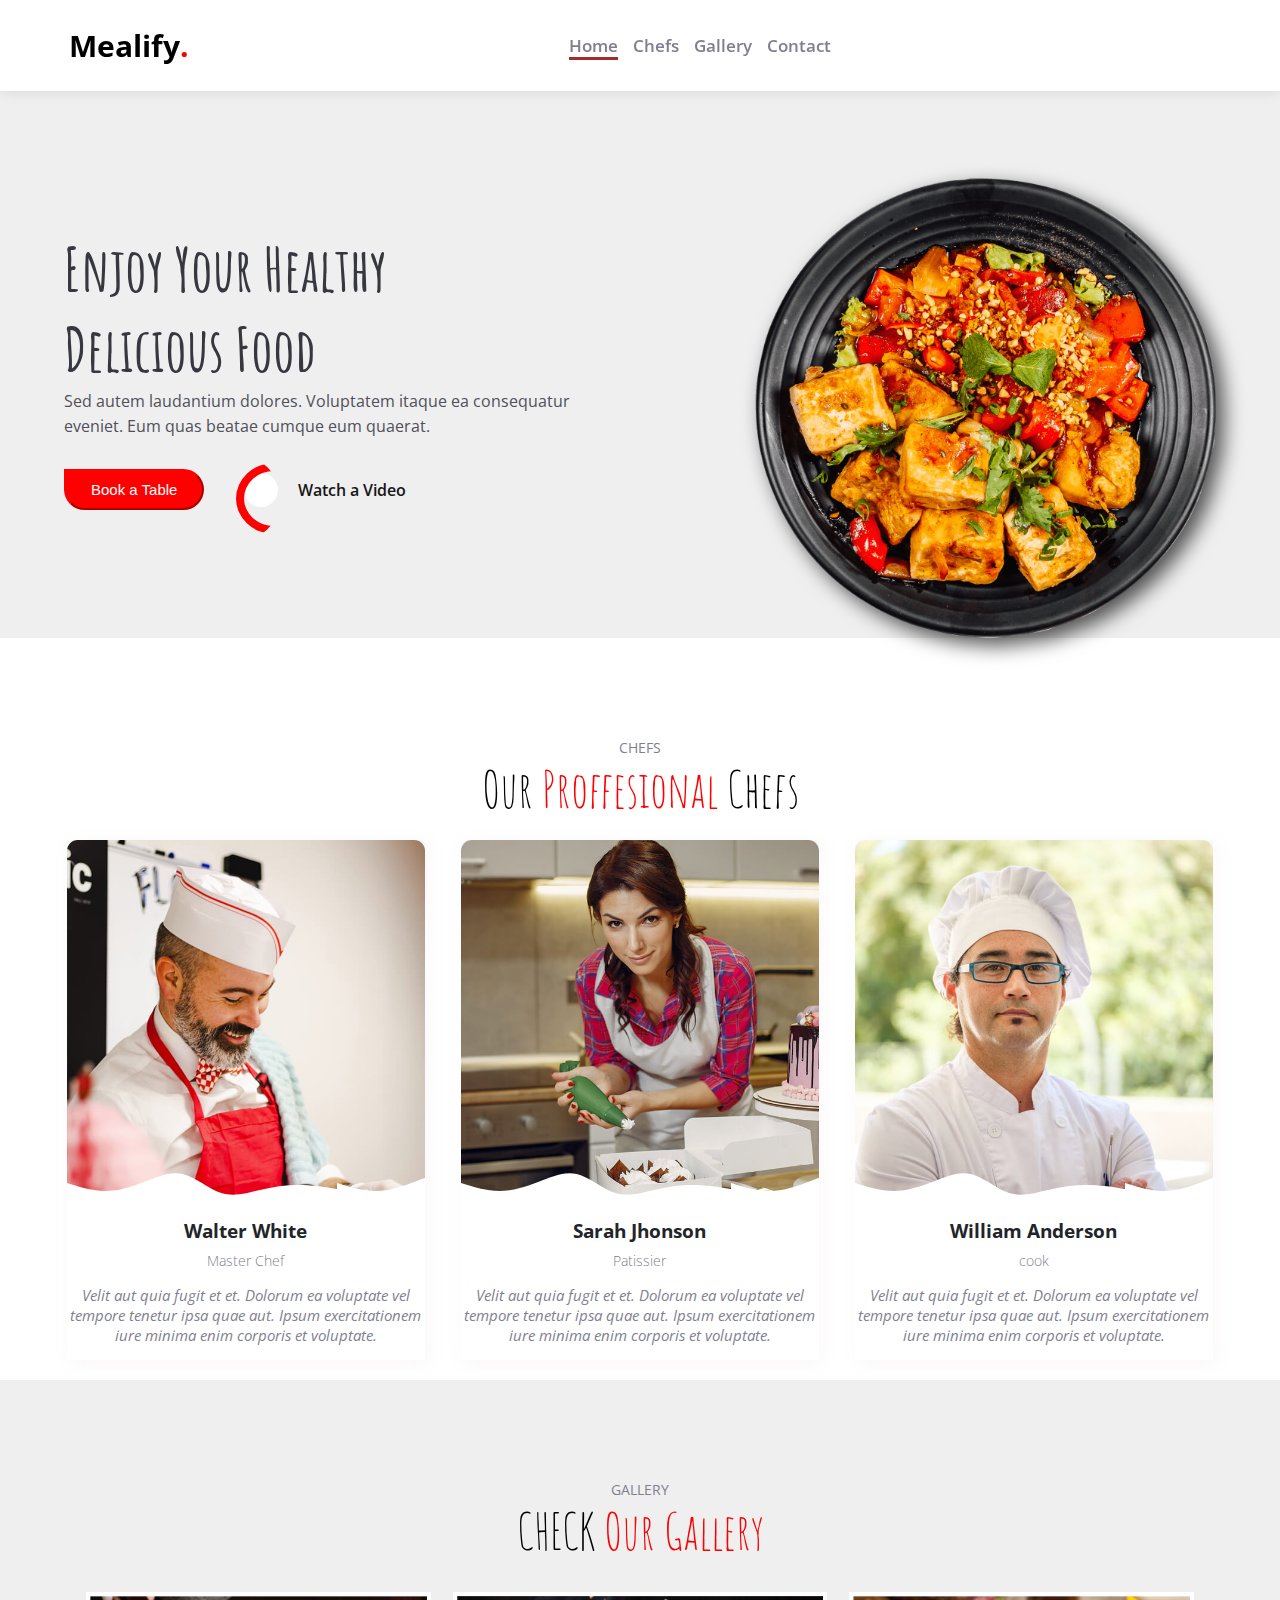
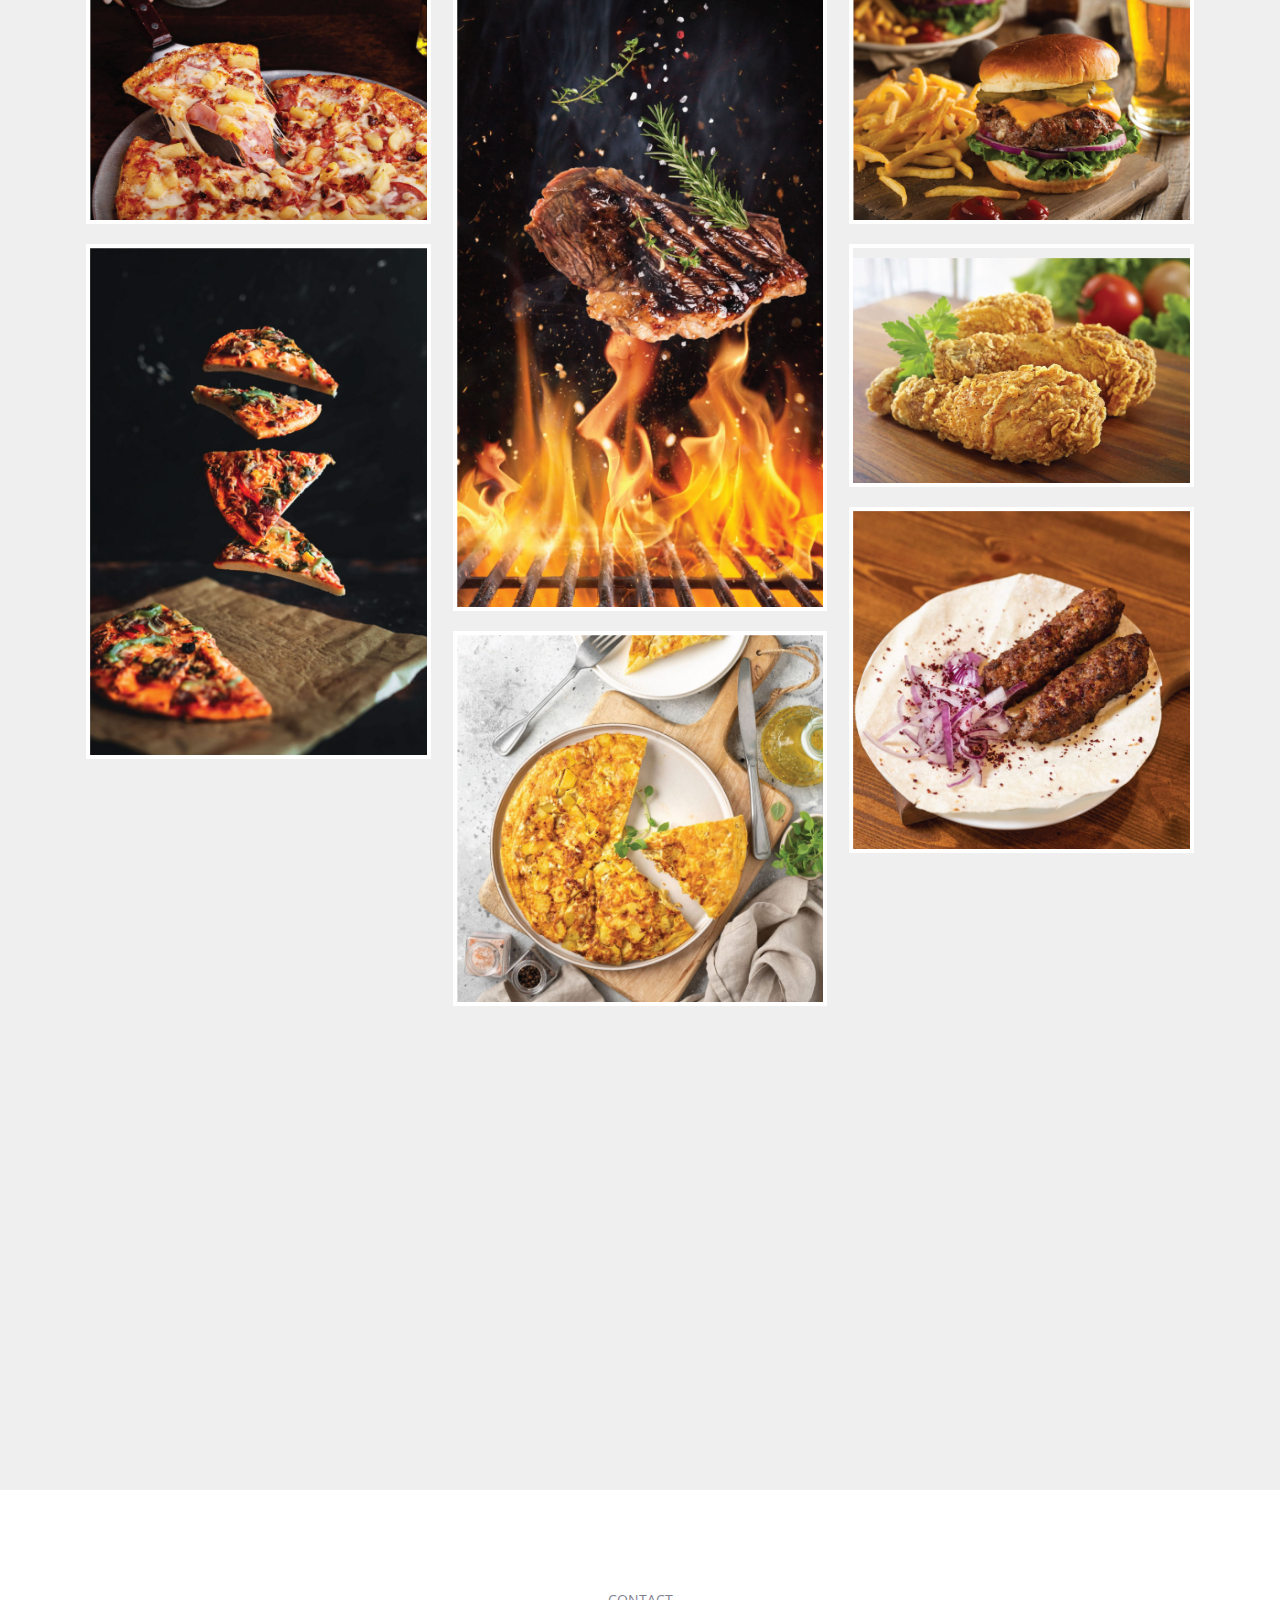
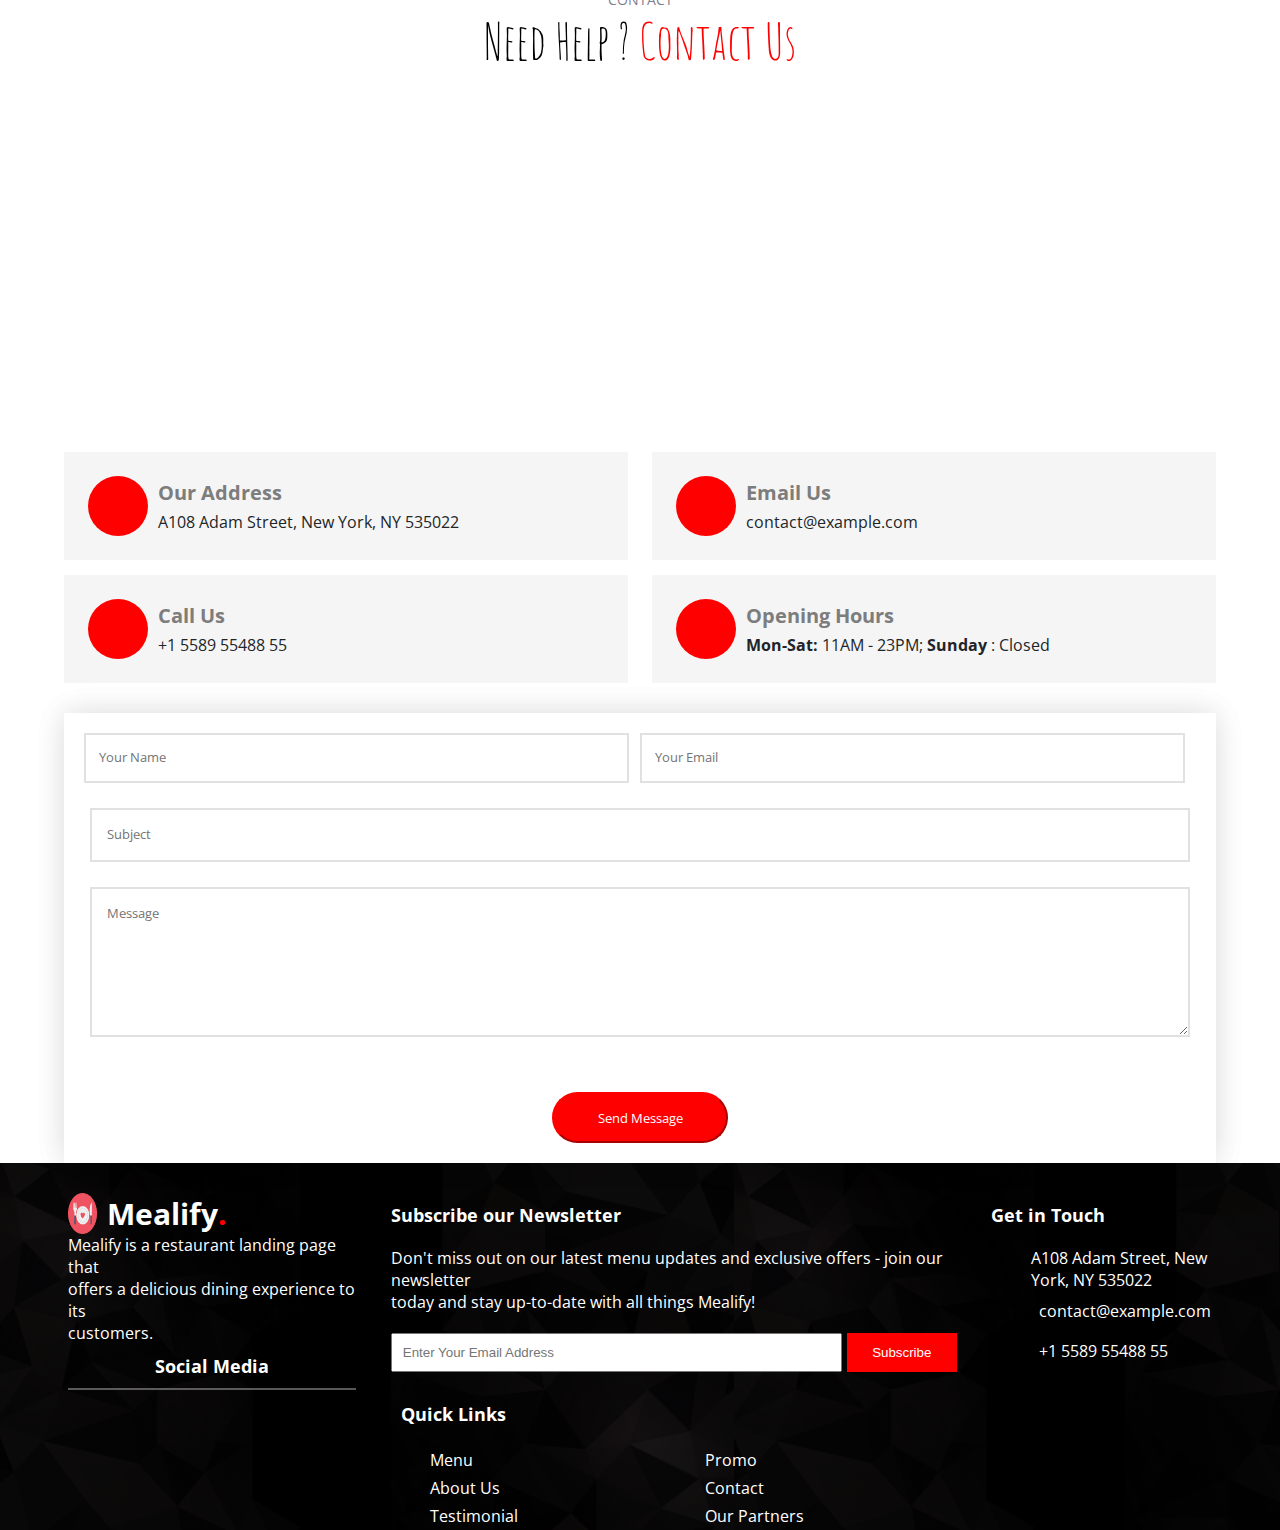
<file: index.html>
<html>

<head>
    <link rel="preconnect" href="https://fonts.googleapis.com">
    <link rel="preconnect" href="https://fonts.gstatic.com" crossorigin>
    <link
        href="https://fonts.googleapis.com/css2?family=Amatic+SC:wght@400;700&family=Open+Sans:wght@300;400;500;600;800&display=swap"
        rel="stylesheet">
    <link rel="preconnect" href="https://fonts.googleapis.com">
    <link rel="preconnect" href="https://fonts.gstatic.com" crossorigin>
    <link
        href="https://fonts.googleapis.com/css2?family=Amatic+SC:wght@400;700&family=Open+Sans:wght@300;400;500;800&display=swap"
        rel="stylesheet">
    <link rel="preconnect" href="https://fonts.googleapis.com">
    <link rel="preconnect" href="https://fonts.gstatic.com" crossorigin>
    <link
        href="https://fonts.googleapis.com/css2?family=Amatic+SC:wght@400;700&family=Open+Sans:wght@300;400;800&display=swap"
        rel="stylesheet">
    <link rel="stylesheet" href="https://cdnjs.cloudflare.com/ajax/libs/font-awesome/6.4.2/css/all.min.css"
        integrity="sha512-z3gLpd7yknf1YoNbCzqRKc4qyor8gaKU1qmn+CShxbuBusANI9QpRohGBreCFkKxLhei6S9CQXFEbbKuqLg0DA=="
        crossorigin="anonymous" referrerpolicy="no-referrer" />
    <link href='https://fonts.googleapis.com/css?family=Amatic SC' rel='stylesheet'>
    <link rel="preconnect" href="https://fonts.googleapis.com">
    <link rel="preconnect" href="https://fonts.gstatic.com" crossorigin>
    <link href="https://fonts.googleapis.com/css2?family=Amatic+SC:wght@400;700&family=Open+Sans:wght@800&display=swap"
        rel="stylesheet">


    <link rel="stylesheet" href="style.css">
    <link rel="stylesheet" href="media.css">

    <style>
        ::-webkit-scrollbar {
            width: 15px
        }

        ::-webkit-scrollbar-track {
            box-shadow: inset 0 0 5px grey;
            border-radius: 5px;
        }

        ::-webkit-scrollbar-thumb {
            background: black;
            border-radius: 5px;
        }


        ::-webkit-scrollbar-thumb:hover {
            background: black;
        }
    </style>
</head>


<body>

    <div class="nav">
        <div class="containers">
            <h1><a class="logo" href="index.html">Mealify</a></h1>

            <ul class="nav-links" id="navLinks">

                </a>
                <li>
                    <a class="activation" href="#home">Home</a>
                </li>
                <li>
                    <a class="activation1" href="#chefs">Chefs</a>
                </li>
                <li>
                    <a class="activation1" href="#gallery">Gallery</a>
                </li>
                <li>
                    <a class="activation1" href="#contact">Contact</a>
                </li>
            </ul>
            <div class="mode-group">
                <label for="mode" class="dark">
                    <a style="color: black; text-decoration: none;"
                        href="darkmode/dark.html"><i class="fa-solid fa-moon"
                            style="font-size:25px ;"></i></a>
                </label>

            </div>
        </div>
    </div>
    <!-- navend -->

    <div class="home" id="home">
        <div class="container">

            <div class="content">
                <h2>Enjoy Your Healthy <br> Delicious Food</h2>
                <p>
                    Sed autem laudantium dolores. Voluptatem itaque ea consequatur <br>
                    eveniet. Eum quas beatae cumque eum quaerat.
                </p>



                <div class="buttons">
                    <button class="firstbut"> <a href="#contact" class=" btn-main">Book a Table</a></button>

                    <a href="https://youtube.com" target="_blank" class="video-btn">
                        <div class="icon">
                            <i class="fa-solid fa-play"></i>
                        </div>
                        Watch a Video
                    </a>
                </div>

            </div>
            <div class="img-content">
                <img src="image/hero-img.png" class="imgs" alt="tb2 lyoum">
            </div>


        </div>

    </div>


    <!-- homeend -->
    <div class="chefs" id="chefs">
        <div class="container">
            <div class="tittle">
                <h2>CHEFS</h2>
                <p>Our <span> Proffesional </span> Chefs</p>
            </div>

            <div class="chefcards" id="#chefs">

                <div class="card1 card11 card111">

                    <div class="card1img">
                        <img class="walter" src="image/chefs-1.jpg" alt="walter">
                    </div>

                    <div class="card-content">
                        <h3>Walter White</h3>
                        <span>Master Chef </span>
                        <p>
                            Velit aut quia fugit et et. Dolorum ea voluptate vel tempore tenetur ipsa quae aut.
                            Ipsum exercitationem iure minima enim corporis et voluptate.
                        </p>
                    </div>
                    <ul class="social-box">
                        <li>
                            <a href="https://twitter.com" target="_blank">
                                <i class="fa-brands fa-twitter"></i>
                            </a>
                        </li>
                        <li>
                            <a href="https://facebook.com" target="_blank">
                                <i class="fa-brands fa-facebook-f"></i>
                            </a>
                        </li>
                        <li>
                            <a href="https://instagram.com" ] target="_blank">
                                <i class="fa-brands fa-instagram"></i>
                            </a>
                        </li>
                        <li>
                            <a href="https://linkedin.com" target="_blank">
                                <i class="fa-brands fa-linkedin" ;></i>
                            </a>
                        </li>
                    </ul>

                </div>
                <div class="card1 card2">
                    <div class="card1img">
                        <img clas src="image/chefs-2.jpg" alt="Sarah Jhonson
                        ">
                    </div>

                    <div class="card-content">
                        <h3>Sarah Jhonson</h3>
                        <span>Patissier </span>
                        <p>
                            Velit aut quia fugit et et. Dolorum ea voluptate vel tempore
                            tenetur ipsa quae aut. Ipsum exercitationem iure minima enim
                            corporis et voluptate.
                        </p>
                    </div>
                    <ul class="social-box">
                        <li>
                            <a class="href" href="https://twitter.com" target="_blank">
                                <i class="fa-brands fa-twitter"></i>
                            </a>
                        </li>
                        <li>
                            <a href="https://facebook.com" target="_blank">
                                <i class="fa-brands fa-facebook-f"></i>
                            </a>
                        </li>
                        <li>
                            <a href=" https://instagram.com" target="_blank">
                                <i class="fa-brands fa-instagram"></i>
                            </a>
                        </li>
                        <li>
                            <a href="https://linkedin.com" target="_blank">
                                <i class="fa-brands fa-linkedin" ;></i>
                            </a>
                        </li>
                    </ul>

                </div>
                <div class="card1 card33">
                    <div class="card1img">
                        <img src="image/chefs-3.jpg" alt="William Anderson">
                    </div>

                    <div class="card-content">
                        <h3>William Anderson</h3>
                        <span> cook</span>
                        <p>
                            Velit aut quia fugit et et. Dolorum ea voluptate vel tempore
                            tenetur ipsa quae aut. Ipsum exercitationem iure minima enim
                            corporis et voluptate.
                        </p>
                    </div>
                    <ul class="social-box">
                        <li>
                            <a href="https://twitter.com" target="_blank">
                                <i class="fa-brands fa-twitter"></i>
                            </a>
                        </li>
                        <li>
                            <a href="https://facebook.com" target="_blank">
                                <i class="fa-brands fa-facebook-f"></i>
                            </a>
                        </li>
                        <li>
                            <a href="https://instagram.com" target="_blank">
                                <i class="fa-brands fa-instagram"></i>
                            </a>
                        </li>
                        <li>
                            <a href="https://linkedin.com" target="_blank">
                                <i class="fa-brands fa-linkedin" ;></i>
                            </a>
                        </li>
                    </ul>
                </div>
            </div>
        </div>
    </div>
    <!-- sec2end -->
    <div class="gallery" id="gallery">
        <div class="container">

            <div class="tittle">
                <h2>GALLERY</h2>
                <p>CHECK <span> Our Gallery </span> </p>
            </div>


            <div class="pizza">
                <div class="img1piz">
                    <img src="image/gallery/meal-1.jpg" alt="pizza">
                    <div class="layer">
                        <h2 class="meal-name">Pizza</h2>
                        <p>Hawaiian pizza with ham and pineapple</p>
                    </div>
                </div>
                <div class="imgpiz2">
                    <img src="image/gallery/meal-4.jpg" alt="pizzaslides">
                    <div class="layer2">
                        <h2 class="meal-name">Levitation pizza</h2>
                        <p>Levitation pizza on black background.</p>
                    </div>
                </div>

            </div>

            <div class="beef">
                <div class="beefimg">
                    <img src="image/gallery/meal-2.jpg" alt="beef">
                    <div class="layer3">
                        <h2 class="meal-name">Beef steaks</h2>
                        <p>Tasty beef steaks flying above cast iron grate with fire flames.</p>
                    </div>
                </div>
                <div class="beefimg2">
                    <img src="image/gallery/meal-7.jpg" alt="beef2">
                    <div class="layer4">
                        <h2 class="meal-name">Frittata</h2>
                        <p>Frittata or potato pie in a ceramic plate</p>
                    </div>
                </div>
            </div>
            <div class="fried">
                <div class="friedimg1">
                    <img src="image/gallery/meal-3.jpg" alt="">
                    <div class="layer5">
                        <h2 class="meal-name">Burger
                        </h2>
                        <p>grass fed bison hamburger with chips & beer</p>
                    </div>
                </div>
                <div class="friedimg2">
                    <img src="image/gallery/meal-5.jpg" alt="ldposa">
                    <div class="layer6">
                        <h2 class="meal-name">Crispy Fried Chicken</h2>
                        <p>Golden brown chicken legs with a crunchy coating</p>
                    </div>
                </div>
                <div class="friedimg3">
                    <img src="image/gallery/meal-6.jpg" alt="steak">
                    <div class="layer7">
                        <h2 class="meal-name">Lyulya kebab</h2>
                        <p>Tender and juicy skewers of ground lamb or beef </p>
                    </div>
                </div>
            </div>
        </div>
    </div>
    <!-- ----------------------------------------------------------------------------------------------------------contact start -->
    <div class="contact" id="contact">
        <div class="container">

            <div class="tittle">
                <h2>CONTACT</h2>
                <p>Need Help ? <span> Contact Us </span> </p>
            </div>

            <iframe
                src="https://www.google.com/maps/embed?pb=!1m14!1m8!1m3!1d12097.445785295115!2d-74.006138!3d40.710059!3m2!1i1024!2i768!4f13.1!3m3!1m2!1s0x89c25a22a3bda30d%3A0xb89d1fe6bc499443!2sDowntown%20Conference%20Center!5e0!3m2!1sen!2sus!4v1681863129691!5m2!1sen!2sus"
                style="border: 0" allowfullscreen="" referrerpolicy=" no-referrer-when-downgrade"
                height="21.875rem;"></iframe>



        </div>
        <div class="details">
            <div class="container">

                <div class="address">
                    <div class="icon2">
                        <i class="fa-regular fa-map"></i>
                    </div>
                    <div class="address-content">
                        <h3>Our Address</h3>
                        <p>A108 Adam Street, New York, NY 535022</p>
                    </div>
                </div>

                <div class="address">
                    <div class="icon2">
                        <i class="fa-regular fa-envelope"></i>
                    </div>
                    <div class="address-content">

                        <h3>Email Us</h3>
                        <p>contact@example.com</p>
                    </div>
                </div>

                <div class="address">
                    <div class="icon2">
                        <i class="fa-solid fa-phone"></i>
                    </div>
                    <div class="address-content">
                        <h3>Call Us
                        </h3>
                        <p>+1 5589 55488 55</p>
                    </div>
                </div>

                <div class="address">
                    <div class="icon2">
                        <i class="fa-solid fa-share-nodes"></i>
                    </div>
                    <div class="address-content">

                        <h3> Opening Hours</h3>
                        <p> <strong>Mon-Sat: </strong>11AM - 23PM; <strong>Sunday</strong> : Closed</p>
                    </div>
                </div>

            </div>

        </div>
        <!-- form------------- -->
        <div class="container1">
            <form action="">

                <div class="inputs">
                    <input class="frstbtn" type="text" placeholder="Your Name" name="name">
                    <input class="firsbtn" type="email" placeholder="Your Email" name="email">
                </div>
                <input type="text" placeholder="Subject" name="subject" class="subject">
                <textarea placeholder="Message" name="message"></textarea>
                <button class="submit" type="submit">Send Message</button>

            </form>
        </div>


    </div>
    </div>



    <!-- ----------------------------------------------------footer---------------------- -->

    <div class="footer">
        <div class="container">
            <div class="socialmedia">
                <div class="imgfooter">
                    <img src="image/favicon.png" alt="favicon " width="10%">
                    <h2 class="logo">Mealify</h2>
                </div>
                <p style="color: white; ">
                    Mealify is a restaurant landing page that <br> offers a delicious dining
                    experience to its <br> customers.
                </p>
                <h3>Social Media</h3>
                <ul class="social-links">
                    <li>
                        <a href="https://twitter.com" target="_blank">
                            <i class="fa-brands fa-twitter"></i>
                        </a>
                    </li>
                    <li>
                        <a href="https://facebook.com" target="_blank">
                            <i class="fa-brands fa-facebook-f"></i>
                        </a>
                    </li>
                    <li>
                        <a href="https://instagram.com" target="_blank">
                            <i class="fa-brands fa-instagram"></i>
                        </a>
                    </li>
                    <li>
                        <a href="https://linkedin.com" target="_blank">
                            <i class="fa-brands fa-linkedin"></i>
                        </a>
                    </li>
                </ul>
            </div>
            <div class="subscribe">
                <h3>Subscribe our Newsletter</h3>
                <p>
                    Don't miss out on our latest menu updates and exclusive offers -
                    join our newsletter <br> today and stay up-to-date with all things
                    Mealify!
                </p>
                <div class="sunscription">
                    <input type="email" placeholder="Enter Your Email Address">
                    <button class="btnnn">
                        <i class="fa-solid fa-envelope"></i> Subscribe
                    </button>
                </div>
                <div class="quick-links">
                    <h3>Quick Links</h3>
                    <ul>
                        <li>
                            <a href="">Menu</a>
                        </li>
                        <li>
                            <a href="">Promo</a>
                        </li>
                        <li>
                            <a href="">About Us</a>
                        </li>
                        <li>
                            <a href="">Contact</a>
                        </li>
                        <li>
                            <a href="">Testimonial</a>
                        </li>
                        <li>
                            <a href="">Our Partners</a>
                        </li>
                    </ul>
                </div>
            </div>

            <div class="intouchwithus">
                <h3>Get in Touch</h3>
                <ul>
                    <li>
                        <i class="fa-solid fa-location-dot" style="padding: 0px 10px;"></i>
                        <span> A108 Adam Street, New York, NY 535022 </span>
                    </li>
                    <li>
                        <i class="fa-solid fa-envelope"></i>
                        <a href="mailto:contact@example.com">contact@example.com</a>
                    </li>
                    <li>
                        <i class="fa-solid fa-phone"></i>
                        <a href="tel:+1 5589 55488 55">+1 5589 55488 55</a>
                    </li>
                </ul>
            </div>

        </div>
    </div>


</body>

</html>
</file>
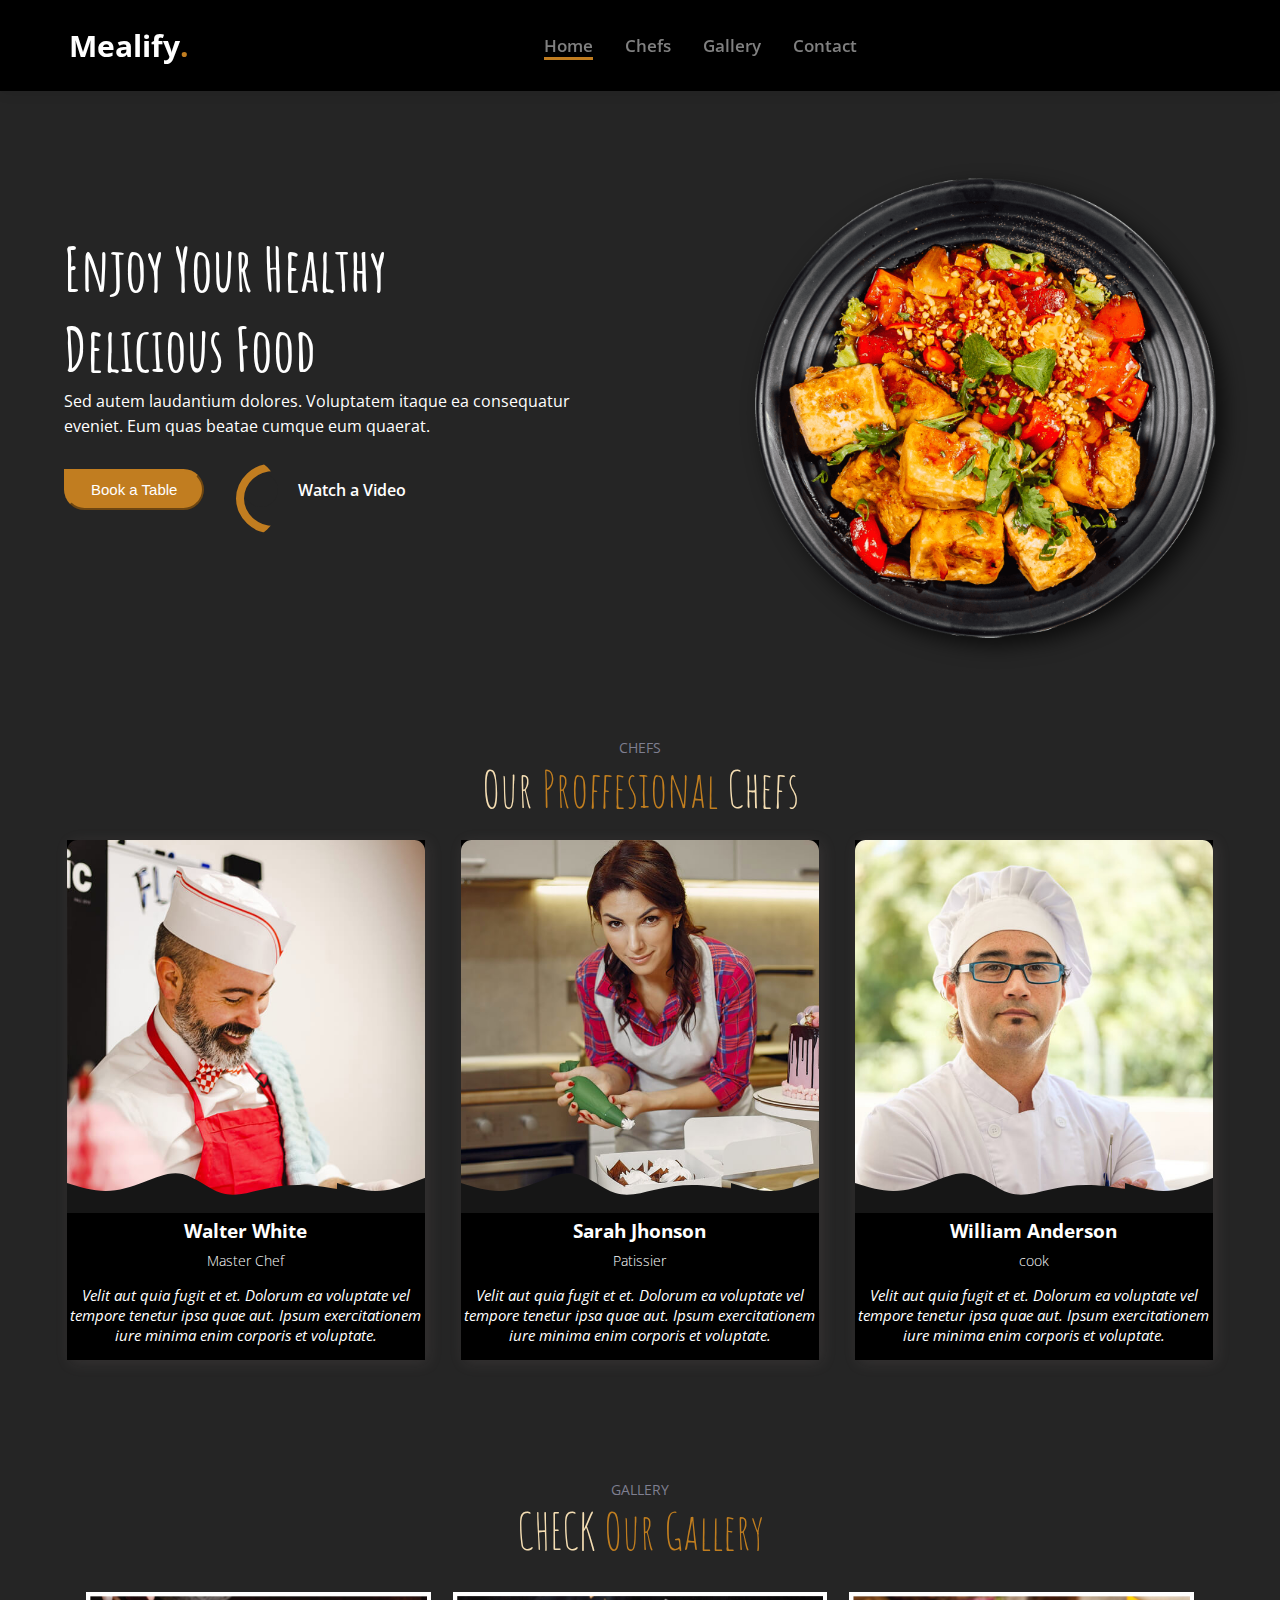
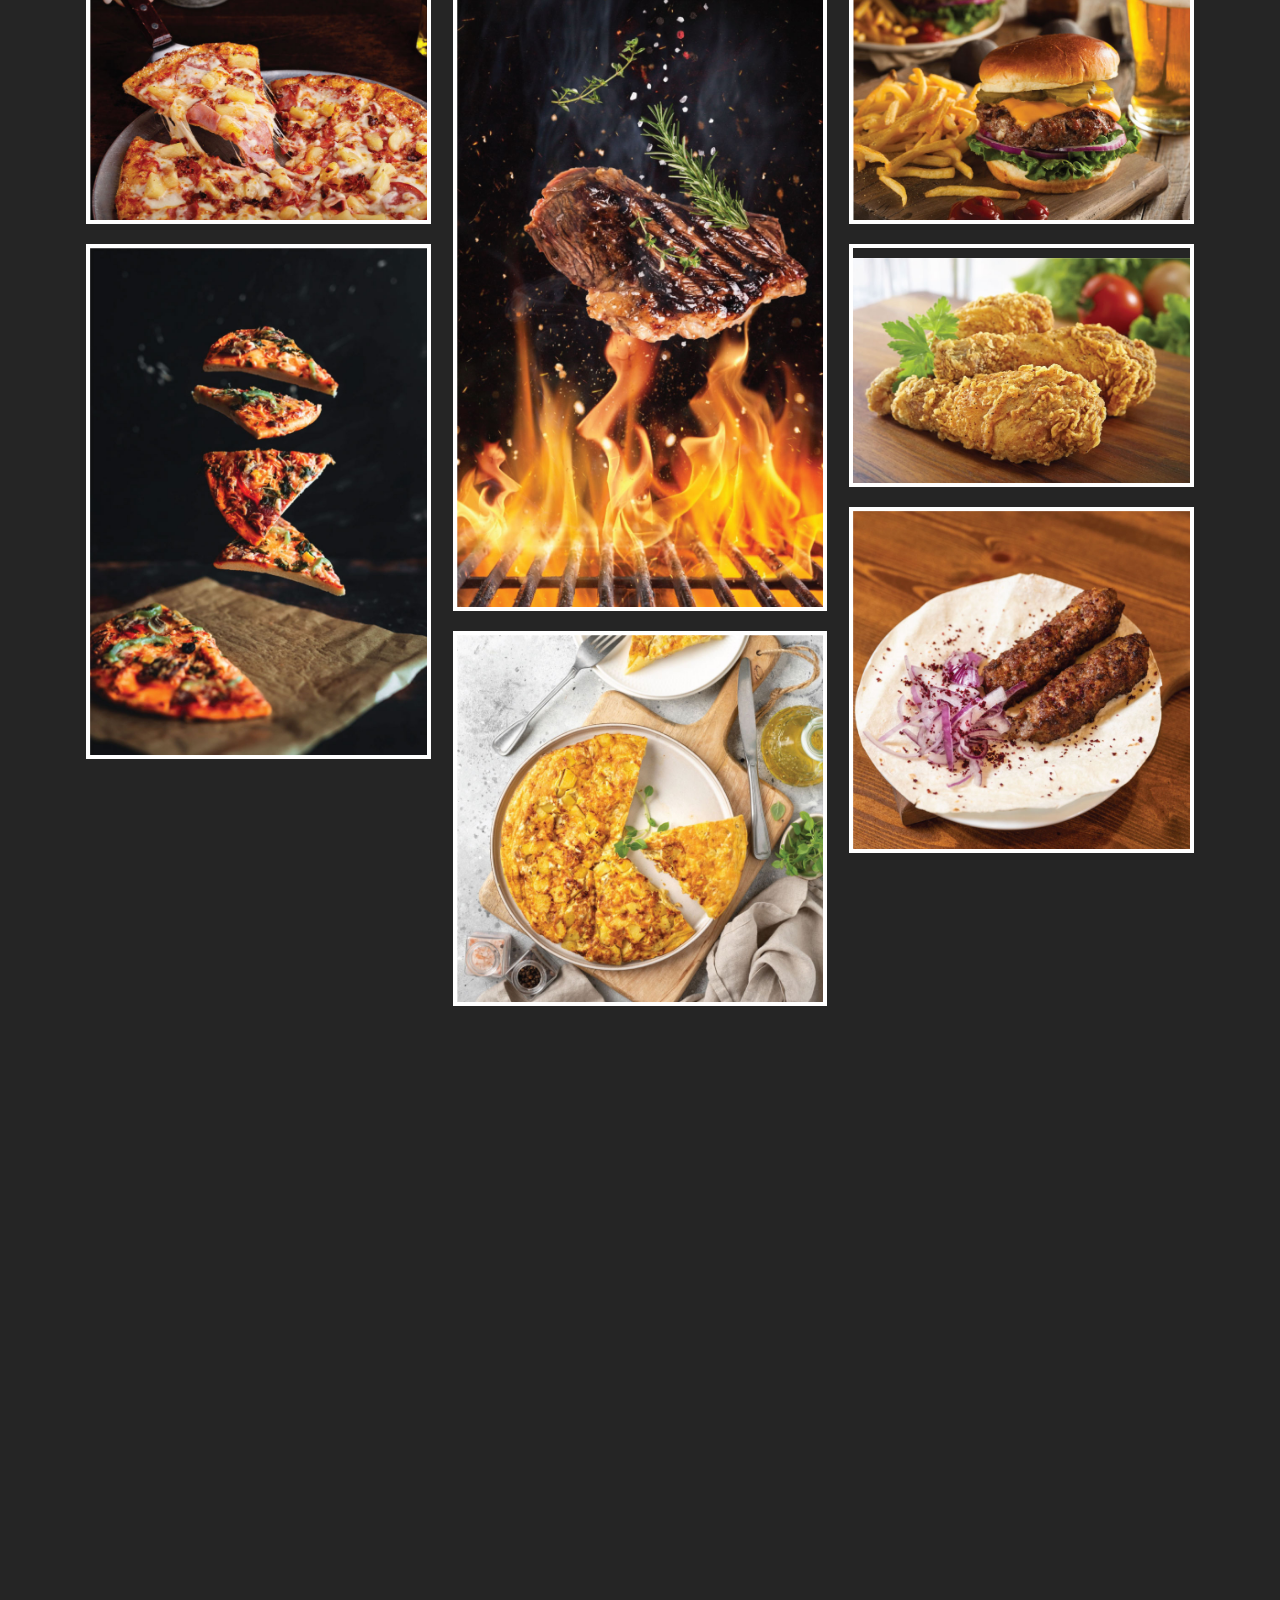
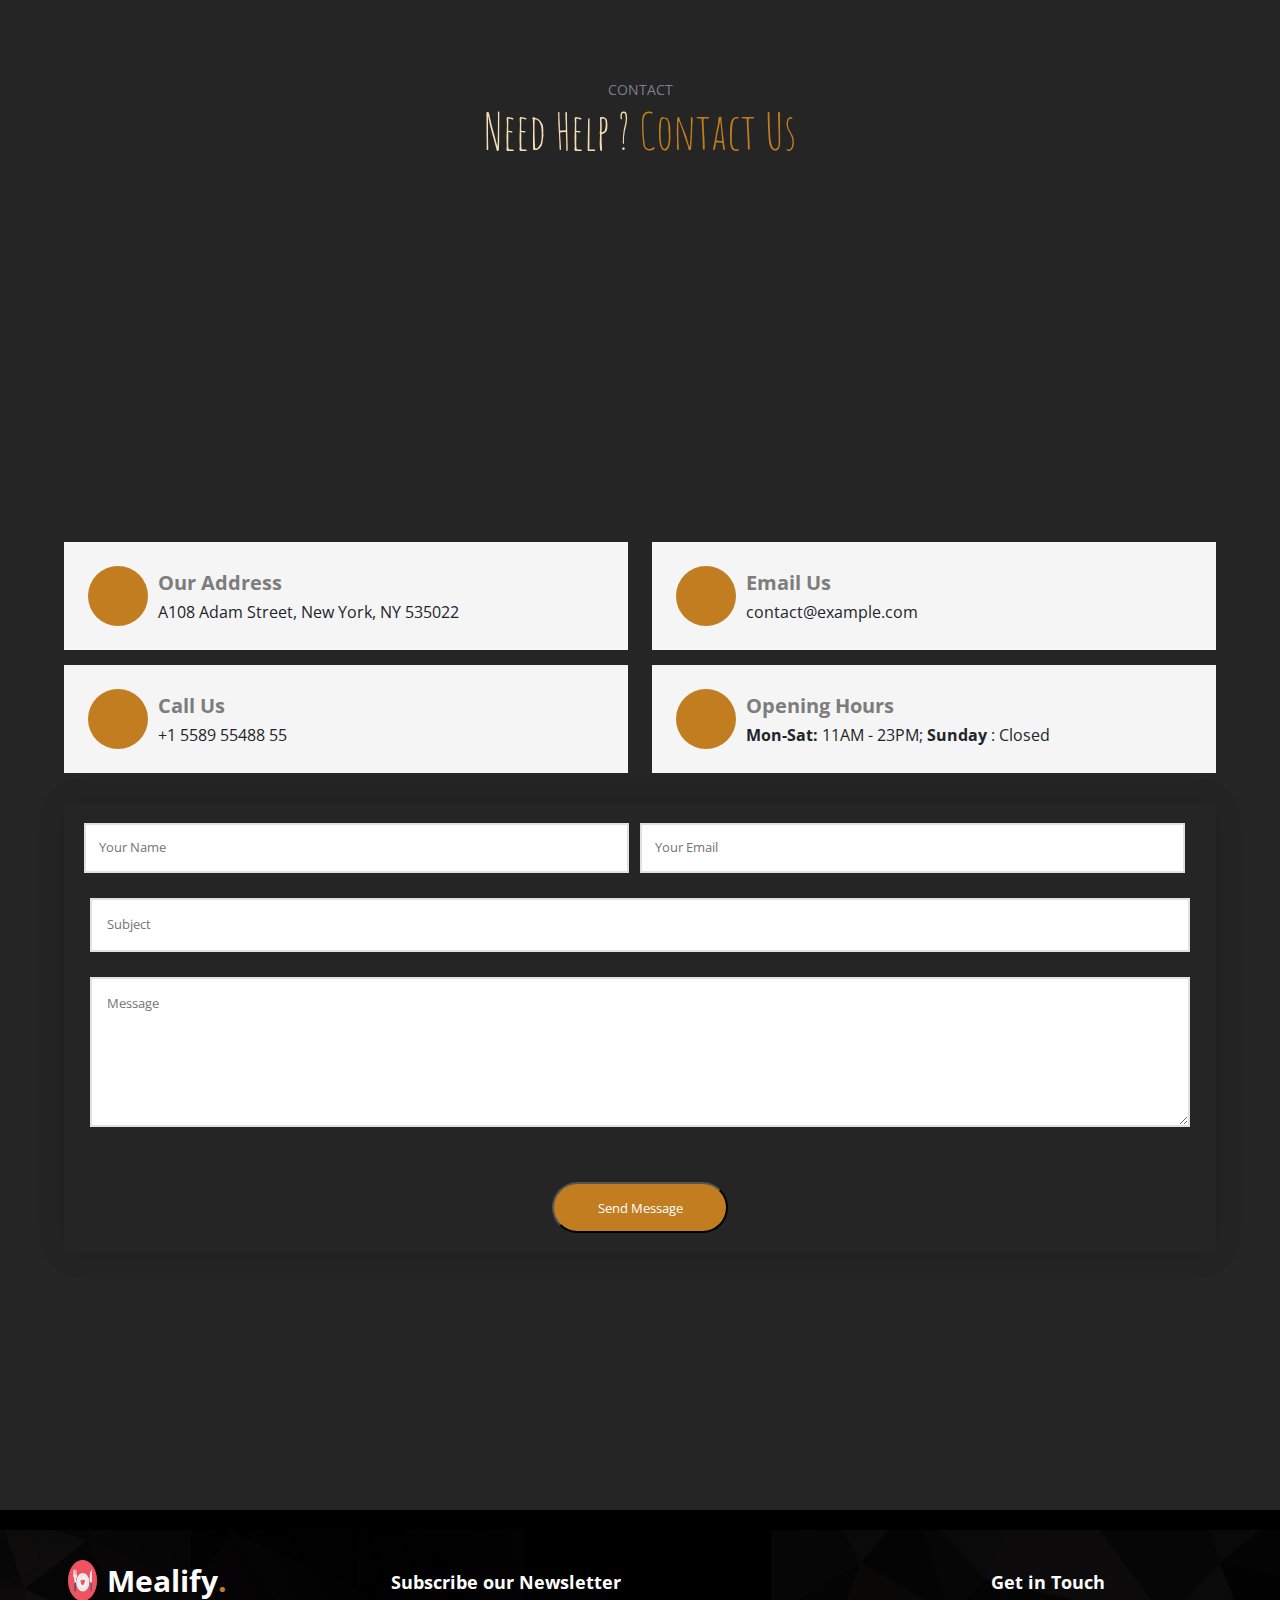
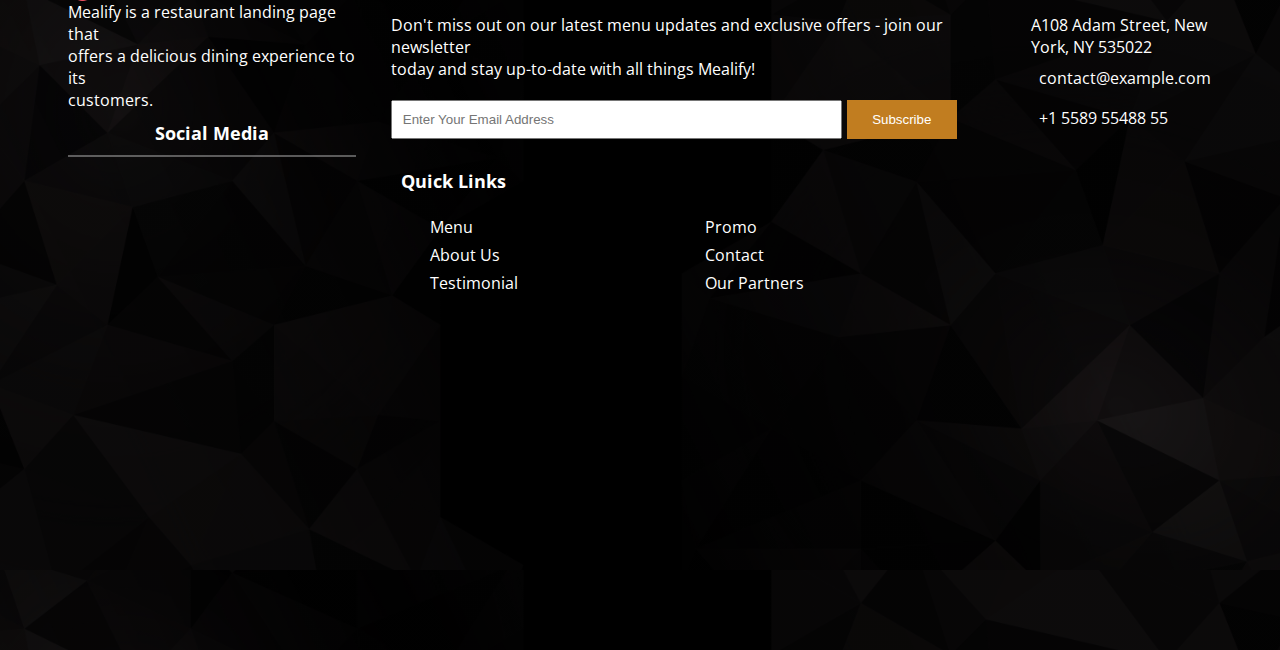
<file: darkmode/dark.html>
<html>

<head>
    <link rel="preconnect" href="https://fonts.googleapis.com">
    <link rel="preconnect" href="https://fonts.gstatic.com" crossorigin>
    <link
        href="https://fonts.googleapis.com/css2?family=Amatic+SC:wght@400;700&family=Open+Sans:wght@300;400;500;600;800&display=swap"
        rel="stylesheet">
    <link rel="preconnect" href="https://fonts.googleapis.com">
    <link rel="preconnect" href="https://fonts.gstatic.com" crossorigin>
    <link
        href="https://fonts.googleapis.com/css2?family=Amatic+SC:wght@400;700&family=Open+Sans:wght@300;400;500;800&display=swap"
        rel="stylesheet">
    <link rel="preconnect" href="https://fonts.googleapis.com">
    <link rel="preconnect" href="https://fonts.gstatic.com" crossorigin>
    <link
        href="https://fonts.googleapis.com/css2?family=Amatic+SC:wght@400;700&family=Open+Sans:wght@300;400;800&display=swap"
        rel="stylesheet">
    <link rel="stylesheet" href="https://cdnjs.cloudflare.com/ajax/libs/font-awesome/6.4.2/css/all.min.css"
        integrity="sha512-z3gLpd7yknf1YoNbCzqRKc4qyor8gaKU1qmn+CShxbuBusANI9QpRohGBreCFkKxLhei6S9CQXFEbbKuqLg0DA=="
        crossorigin="anonymous" referrerpolicy="no-referrer" />
    <link href='https://fonts.googleapis.com/css?family=Amatic SC' rel='stylesheet'>
    <link rel="preconnect" href="https://fonts.googleapis.com">
    <link rel="preconnect" href="https://fonts.gstatic.com" crossorigin>
    <link href="https://fonts.googleapis.com/css2?family=Amatic+SC:wght@400;700&family=Open+Sans:wght@800&display=swap"
        rel="stylesheet">


    <link rel="stylesheet" href="style.css">
    <link rel="stylesheet" href="media.css">

    <style>
        ::-webkit-scrollbar {
            width: 15px
        }

        ::-webkit-scrollbar-track {
            box-shadow: inset 0 0 5px grey;
            border-radius: 5px;
        }

        ::-webkit-scrollbar-thumb {
            background: black;
            border-radius: 5px;
        }


        ::-webkit-scrollbar-thumb:hover {
            background: black;
        }
    </style>
</head>


<body>

    <div class="nav">
        <div class="containers">
            <h1><a class="logo" href="index.html">Mealify</a></h1>

            <ul class="nav-links" id="navLinks">

                </a>
                <li>
                    <a class="activation" id="#home" href="#home">Home</a>
                </li>
                <li>
                    <a class="activation1" href="#chefs">Chefs</a>
                </li>
                <li>
                    <a class="activation1" href="#gallery">Gallery</a>
                </li>
                <li>
                    <a class="activation1" href="#contact">Contact</a>
                </li>
            </ul>
            <div class="mode-group">
                <label for="mode" class="dark">
                    <a style="color: white; text-decoration: none;" href="../index.html"> <i
                            class="fa-regular fa-sun" style="font-size:25px ;"></i></a>
                </label>

            </div>
        </div>
    </div>
    <!-- navend -->

    <div class="home" id="home">
        <div class="container">

            <div class="content">
                <h2>Enjoy Your Healthy <br> Delicious Food</h2>
                <p>
                    Sed autem laudantium dolores. Voluptatem itaque ea consequatur <br>
                    eveniet. Eum quas beatae cumque eum quaerat.
                </p>



                <div class="buttons">
                    <button class="firstbut"> <a href="#contact" class=" btn-main">Book a Table</a></button>

                    <a style="color: white; " href="https://youtube.com" target="_blank" class="video-btn video">
                        <div class="icon">
                            <i class="fa-solid fa-play"></i>
                        </div>
                        Watch a Video
                    </a>
                </div>

            </div>
            <div class="img-content">
                <img src="image/hero-img.png" class="imgs" alt="tb2 lyoum">
            </div>


        </div>

    </div>


    <!-- homeend -->
    <div class="chefs" id="chefs">
        <div class="container">
            <div class="tittle">
                <h2>CHEFS</h2>
                <p>Our <span> Proffesional </span> Chefs</p>
            </div>

            <div class="chefcards" id="#chefs">

                <div class="card1 card11 card111">

                    <div class="card1img">
                        <img class="walter" src="image/chefs-1.jpg" alt="">
                    </div>

                    <div class="card-content">
                        <h3>Walter White</h3>
                        <span>Master Chef </span>
                        <p>
                            Velit aut quia fugit et et. Dolorum ea voluptate vel tempore tenetur ipsa quae aut.
                            Ipsum exercitationem iure minima enim corporis et voluptate.
                        </p>
                    </div>
                    <ul class="social-box">
                        <li>
                            <a href="https://twitter.com" target="_blank">
                                <i class="fa-brands fa-twitter"></i>
                            </a>
                        </li>
                        <li>
                            <a href="https://facebook.com" target="_blank">
                                <i class="fa-brands fa-facebook-f"></i>
                            </a>
                        </li>
                        <li>
                            <a href="https://instagram.com" ] target="_blank">
                                <i class="fa-brands fa-instagram"></i>
                            </a>
                        </li>
                        <li>
                            <a href="https://linkedin.com" target="_blank">
                                <i class="fa-brands fa-linkedin" ;></i>
                            </a>
                        </li>
                    </ul>

                </div>
                <div class="card1 card2">
                    <div class="card1img">
                        <img clas src="image/chefs-2.jpg" alt="walter">
                    </div>

                    <div class="card-content">
                        <h3>Sarah Jhonson</h3>
                        <span>Patissier </span>
                        <p>
                            Velit aut quia fugit et et. Dolorum ea voluptate vel tempore
                            tenetur ipsa quae aut. Ipsum exercitationem iure minima enim
                            corporis et voluptate.
                        </p>
                    </div>
                    <ul class="social-box">
                        <li>
                            <a href="https://twitter.com" target="_blank">
                                <i class="fa-brands fa-twitter"></i>
                            </a>
                        </li>
                        <li>
                            <a href="https://facebook.com" target="_blank">
                                <i class="fa-brands fa-facebook-f"></i>
                            </a>
                        </li>
                        <li>
                            <a href=" https://instagram.com" target="_blank">
                                <i class="fa-brands fa-instagram"></i>
                            </a>
                        </li>
                        <li>
                            <a href="https://linkedin.com" target="_blank">
                                <i class="fa-brands fa-linkedin" ;></i>
                            </a>
                        </li>
                    </ul>

                </div>
                <div class="card1 card33">
                    <div class="card1img">
                        <img src="image/chefs-3.jpg" alt="">
                    </div>

                    <div class="card-content">
                        <h3>William Anderson</h3>
                        <span> cook</span>
                        <p>
                            Velit aut quia fugit et et. Dolorum ea voluptate vel tempore
                            tenetur ipsa quae aut. Ipsum exercitationem iure minima enim
                            corporis et voluptate.
                        </p>
                    </div>
                    <ul class="social-box">
                        <li>
                            <a href="https://twitter.com" target="_blank">
                                <i class="fa-brands fa-twitter"></i>
                            </a>
                        </li>
                        <li>
                            <a href="https://facebook.com" target="_blank">
                                <i class="fa-brands fa-facebook-f"></i>
                            </a>
                        </li>
                        <li>
                            <a href="https://instagram.com" target="_blank">
                                <i class="fa-brands fa-instagram"></i>
                            </a>
                        </li>
                        <li>
                            <a href="https://linkedin.com" target="_blank">
                                <i class="fa-brands fa-linkedin" ;></i>
                            </a>
                        </li>
                    </ul>
                </div>
            </div>
        </div>
    </div>
    <!-- sec2end -->
    <div class="gallery" id="gallery">
        <div class="container">

            <div class="tittle">
                <h2>GALLERY</h2>
                <p>CHECK <span> Our Gallery </span> </p>
            </div>


            <div class="pizza">
                <div class="img1piz">
                    <img src="image/gallery/meal-1.jpg" alt="pizza">
                    <div class="layer">
                        <h2 class="meal-name">Pizza</h2>
                        <p>Hawaiian pizza with ham and pineapple</p>
                    </div>
                </div>
                <div class="imgpiz2">
                    <img src="image/gallery/meal-4.jpg" alt="pizzaslides">
                    <div class="layer2">
                        <h2 class="meal-name">Levitation pizza</h2>
                        <p>Levitation pizza on black background.</p>
                    </div>
                </div>

            </div>

            <div class="beef">
                <div class="beefimg">
                    <img src="image/gallery/meal-2.jpg" alt="beef">
                    <div class="layer3">
                        <h2 class="meal-name">Beef steaks</h2>
                        <p>Tasty beef steaks flying above cast iron grate with fire flames.</p>
                    </div>
                </div>
                <div class="beefimg2">
                    <img src="image/gallery/meal-7.jpg" alt="beef2">
                    <div class="layer4">
                        <h2 class="meal-name">Frittata</h2>
                        <p>Frittata or potato pie in a ceramic plate</p>
                    </div>
                </div>
            </div>
            <div class="fried">
                <div class="friedimg1">
                    <img src="image/gallery/meal-3.jpg" alt="">
                    <div class="layer5">
                        <h2 class="meal-name">Burger
                        </h2>
                        <p>grass fed bison hamburger with chips & beer</p>
                    </div>
                </div>
                <div class="friedimg2">
                    <img src="image/gallery/meal-5.jpg" alt="ldposa">
                    <div class="layer6">
                        <h2 class="meal-name">Crispy Fried Chicken</h2>
                        <p>Golden brown chicken legs with a crunchy coating</p>
                    </div>
                </div>
                <div class="friedimg3">
                    <img src="image/gallery/meal-6.jpg" alt="steak">
                    <div class="layer7">
                        <h2 class="meal-name">Lyulya kebab</h2>
                        <p>Tender and juicy skewers of ground lamb or beef </p>
                    </div>
                </div>
            </div>
        </div>
    </div>
    <!-- ----------------------------------------------------------------------------------------------------------contact start -->
    <div class="contact" id="contact">
        <div class="container">

            <div class="tittle">
                <h2>CONTACT</h2>
                <p>Need Help ? <span> Contact Us </span> </p>
            </div>

            <iframe
                src="https://www.google.com/maps/embed?pb=!1m14!1m8!1m3!1d12097.445785295115!2d-74.006138!3d40.710059!3m2!1i1024!2i768!4f13.1!3m3!1m2!1s0x89c25a22a3bda30d%3A0xb89d1fe6bc499443!2sDowntown%20Conference%20Center!5e0!3m2!1sen!2sus!4v1681863129691!5m2!1sen!2sus"
                style="border: 0" allowfullscreen="" referrerpolicy=" no-referrer-when-downgrade"
                height="21.875rem;"></iframe>



        </div>
        <div class="details">
            <div class="container">

                <div class="address">
                    <div class="icon2">
                        <i class="fa-regular fa-map"></i>
                    </div>
                    <div class="address-content">
                        <h3>Our Address</h3>
                        <p>A108 Adam Street, New York, NY 535022</p>
                    </div>
                </div>

                <div class="address">
                    <div class="icon2">
                        <i class="fa-regular fa-envelope"></i>
                    </div>
                    <div class="address-content">

                        <h3>Email Us</h3>
                        <p>contact@example.com</p>
                    </div>
                </div>

                <div class="address">
                    <div class="icon2">
                        <i class="fa-solid fa-phone"></i>
                    </div>
                    <div class="address-content">
                        <h3>Call Us
                        </h3>
                        <p>+1 5589 55488 55</p>
                    </div>
                </div>

                <div class="address">
                    <div class="icon2">
                        <i class="fa-solid fa-share-nodes"></i>
                    </div>
                    <div class="address-content">

                        <h3> Opening Hours</h3>
                        <p> <strong>Mon-Sat: </strong>11AM - 23PM; <strong>Sunday</strong> : Closed</p>
                    </div>
                </div>

            </div>

        </div>
        <!-- form------------- -->
        <div class="container1">
            <form action="">

                <div class="inputs">
                    <input class="frstbtn" type="text" placeholder="Your Name" name="name">
                    <input class="firsbtn" type="email" placeholder="Your Email" name="email">
                </div>
                <input type="text" placeholder="Subject" name="subject" class="subject">
                <textarea placeholder="Message" name="message"></textarea>
                <button class="submit" type="submit">Send Message</button>

            </form>
        </div>


    </div>
    </div>



    <!-- ----------------------------------------------------footer---------------------- -->

    <div class="footer">
        <div class="container">
            <div class="socialmedia">
                <div class="imgfooter">
                    <img src="image/favicon.png" alt="favicon " width="10%">
                    <h2 class="logo">Mealify</h2>
                </div>
                <p style="color: white; ">
                    Mealify is a restaurant landing page that <br> offers a delicious dining
                    experience to its <br> customers.
                </p>
                <h3>Social Media</h3>
                <ul class="social-links">
                    <li>
                        <a href="https://twitter.com" target="_blank">
                            <i class="fa-brands fa-twitter"></i>
                        </a>
                    </li>
                    <li>
                        <a href="https://facebook.com" target="_blank">
                            <i class="fa-brands fa-facebook-f"></i>
                        </a>
                    </li>
                    <li>
                        <a href="https://instagram.com" target="_blank">
                            <i class="fa-brands fa-instagram"></i>
                        </a>
                    </li>
                    <li>
                        <a href="https://linkedin.com" target="_blank">
                            <i class="fa-brands fa-linkedin"></i>
                        </a>
                    </li>
                </ul>
            </div>
            <div class="subscribe">
                <h3>Subscribe our Newsletter</h3>
                <p>
                    Don't miss out on our latest menu updates and exclusive offers -
                    join our newsletter <br> today and stay up-to-date with all things
                    Mealify!
                </p>
                <div class="sunscription">
                    <input type="email" placeholder="Enter Your Email Address">
                    <button class="btnnn">
                        <i class="fa-solid fa-envelope"></i> Subscribe
                    </button>
                </div>
                <div class="quick-links">
                    <h3>Quick Links</h3>
                    <ul>
                        <li>
                            <a href="">Menu</a>
                        </li>
                        <li>
                            <a href="">Promo</a>
                        </li>
                        <li>
                            <a href="">About Us</a>
                        </li>
                        <li>
                            <a href="">Contact</a>
                        </li>
                        <li>
                            <a href="">Testimonial</a>
                        </li>
                        <li>
                            <a href="">Our Partners</a>
                        </li>
                    </ul>
                </div>
            </div>

            <div class="intouchwithus">
                <h3>Get in Touch</h3>
                <ul>
                    <li>
                        <i class="fa-solid fa-location-dot" style="padding: 0px 10px;"></i>
                        <span> A108 Adam Street, New York, NY 535022 </span>
                    </li>
                    <li>
                        <i class="fa-solid fa-envelope"></i>
                        <a href="mailto:contact@example.com">contact@example.com</a>
                    </li>
                    <li>
                        <i class="fa-solid fa-phone"></i>
                        <a href="tel:+1 5589 55488 55">+1 5589 55488 55</a>
                    </li>
                </ul>
            </div>

        </div>
    </div>


</body>

</html>
</file>
<file: style.css>
* {
    padding: 0;
    margin: 0;
    box-sizing: border-box;
}

ul {
    list-style: none !important;
}


.home {
    background-color: #eeee;
    /* height: 125vh; */
    padding-top: 120px;


}

.container {
    width: 90%;
    margin: auto;
    display: flex;
    flex-wrap: wrap;
    justify-content: space-between;
    align-items: center;

}


.content {
    /* background-color: tomato; */
    display: flex;
    flex-direction: column;
    justify-content: space-around;
    align-self: center;
    /* background-color: yellow; */
    width: 50%;
    line-height: 5em;
    /* margin-top: 50px; */


}

@media screen and (max-width: 992px) {
    .content {
        /* background-color: tomato; */
        /* padding-top: 20px; */
        margin-top: 50px;

    }
}

.content h2 {
    font-family: 'Amatic SC';
    font-size: 22px;
    font-size: 60px;
    font-weight: 700;
    color: #37373F;
}

.content p {
    font-family: 'Amatic SC', sans-serif;
    font-family: 'Open Sans', sans-serif;
    font-size: 1rem;
    color: #4f4f5a;
    font-weight: 400;
    line-height: 1.6;

}


.img-content {
    /* background-color: teal; */
    padding-top: 5%;
    width: 40%;
    /* background-color: tomato; */
}

.img-content .imgs {
    width: 100%;
    filter: drop-shadow(8px 8px 10px #000a);
}


@keyframes shake {
    0% {
        transform: translate(1px, 1px) rotate(0deg);
    }

    10% {
        transform: translate(-1px, -2px) rotate(-1deg);
    }

    20% {
        transform: translate(-3px, 0px) rotate(1deg);
    }

    30% {
        transform: translate(3px, 2px) rotate(0deg);
    }

    40% {
        transform: translate(1px, -1px) rotate(1deg);
    }

    50% {
        transform: translate(-1px, 2px) rotate(-1deg);
    }

    60% {
        transform: translate(-3px, 1px) rotate(0deg);
    }

    70% {
        transform: translate(3px, 1px) rotate(-1deg);
    }

    80% {
        transform: translate(-1px, -1px) rotate(1deg);
    }

    90% {
        transform: translate(1px, 2px) rotate(0deg);
    }

    100% {
        transform: translate(1px, -2px) rotate(-1deg);
    }
}

/* 
.img-content img {
    width: 50%;
} */

.imgs:hover {
    animation: shake 0.5s;
    animation-iteration-count: infinite;
}

.buttons {
    width: 100%;
    /* background-color: yellow; */
    display: flex;
    justify-content: flex-start;
    align-items: center;
    gap: 2.5rem;
    padding-top: 10px;


}

@media screen and (max-width: 992px) {
    .img-content {
        width: 100%;

    }
}




@media screen and (max-width: 992px) {
    .buttons {
        width: 100%;
        justify-content: center;
        margin-left: 150px;

    }
}

@media screen and (max-width: 992px) {
    .btn-main {

        border-radius: 10%;
    }
}


@media screen and (max-width: 992px) {
    .home.container {
        max-width: 720px;
    }
}

@media screen and (max-width: 1200px) {
    .home.container {
        max-width: 960px;
        /* height: 250vh; */
    }
}

/* @media screen and (max-width: 1200px) {
    .home {

        height: 280vh;
    }
} */

.btn-main {

    border-radius: 20%;
    cursor: pointer;
    color: white;
    text-decoration: none;
    cursor: pointer;
    font-size: 0.9375rem;

}



.buttons .firstbut {
    transition: background-color 1s
}


.buttons .firstbut:hover {
    background-color: rgb(221, 149, 15);
    border-color: rgb(221, 149, 15);
    ;
}



.firstbut {
    background-color: red;
    padding: 0.625rem 1.5625rem;
    border-radius: 0px 100vh 100vh;
    border-color: red;

}

@media screen and (max-width: 1200px) {
    .firstbut {

        border-radius: 24px
    }
}

/* .buttons{background-color: tomato;} */

.video-btn {
    /* background-color: tomato; */
    width: 40%;
    gap: 20px;
    text-decoration: none;
    display: flex;

    flex-direction: row;
    align-items: center;
    /* justify-content: center; */
    font-weight: 600;
    font-size: 16px;
    color: rgb(25, 22, 22);
    font-family: 'Amatic SC', sans-serif;
    font-family: 'Open Sans', sans-serif;
    transition: color 1s;
}


.video-btn:hover {
    color: red;
    /* justify-content: center; */

}

.video-btn .icon {
    background: white;
    /* height: 100px; */
    border-radius: 50%;
    text-align: center;
    padding: 17px;
}

.icon {
    position: relative;
}

.icon::before {
    content: "";
    position: absolute;
    top: -10px;
    left: -8.5px;
    /* z-index: -1; */
    /* background-color:#fff; */
    border: 8px solid red;
    border-radius: 50%;
    padding: 10px;
    width: 40px;
    height: 35px;
    shape-outside: circle(50% at 30%);
    clip-path: circle(60% at 0%);
}

/* ------------------------------------------------------- nav */
.nav {
    background-color: white;
    position: fixed;
    width: 100%;
    z-index: 9999;
    box-shadow: 0px 0px 14px 0px #0000001b;
}

.containers {
    margin: auto;
    width: 90%;
    padding: 1.5625rem 0.3125rem;
    display: flex;
    align-items: center;
    justify-content: space-between;
    flex-wrap: wrap;
}

.logo {
    font-size: 30px;
    font-family: 'Open Sans', sans-serif;
    font-weight: 700;
    color: black;
    /* background-color: teal; */
    text-decoration: none;
}

.logo::after {
    content: ".";
    color: red;

}


.nav-links {
    width: 50%;
    font-family: 'Open Sans', sans-serif;

    /* background-color: tomato; */
    display: flex;
    justify-content: center;

    gap: 0.9375rem;


}

.activation::before {
    content: "";
    position: absolute;
    bottom: -3px;
    z-index: 999999;
    left: 15px;
    height: 3px;
    width: 50px;
    background-color: brown;
    transition: width 400ms;
}

.activation1:active :hover {
    /* width: 100%;  */

}



.nav .nav-links .activation1:hover::before {
    width: 100%;
}


.nav .activation::before {
    width: 100%;
}



a:active {
    color: red;
}






.nav-links a {
    text-decoration: none;
    font-size: 1.0625rem;
    color: #7F7F90;
    font-weight: 600;
    position: relative;


}

.nav-links a::before {
    content: "";
    position: absolute;
    bottom: -3px;
    /* z-index: 999999; */
    left: 0px;
    height: 3px;
    width: 0px;

    background-color: brown;
    transition: width 400ms;
}



.nav-links li :hover {
    color: black;
    transition: color 400ms;

}


/* ----------------------------------------------------------------------sec2 */

.chefs {
    padding-top: 100px;
    /* background-color: tomato; */
    /* height: 200vh; */
    /* display: flow-root; */
}

.chefs.container {
    width: 100%;
    padding: 2.5rem 0.3125rem;
    height: 100px;

    /* flex-wrap: nowrap; */
}



.tittle {
    text-align: center;

    width: 100%;

}

.tittle h2 {
    font-family: 'Open Sans', sans-serif;
    font-weight: 400;
    font-size: 0.875rem;
    text-transform: uppercase;
    color: #7F7F90;
}

.tittle p {
    font-size: 3.125rem;
    font-family: 'Amatic SC';

}

.tittle span {
    color: red;
}

.chefcards {
    width: 100%;
    /* background-color: teal; */
    gap: 1.875rem;
    padding-block: 1.25rem;
    display: flex;

    flex-wrap: wrap;
    justify-content: space-around;


}

.card1 {
    width: 31%;
    /* background-color: yellow; */
    box-shadow: 3px 3px 15px 0px rgba(209, 175, 175, 0.1);
    text-align: center;
    transition: scale 500ms;
    position: relative;
    overflow: hidden;
}



@media screen and (max-width: 768px) {
    .chefcards {
        flex-direction: column;
        align-items: center;
        /* align-self: center; */
    }
}





@media screen and (max-width: 992px) {
    .card33 {
        align-items: flex-start;

    }
}

@media screen and (max-width: 992px) {
    .chefcards {
        justify-content: flex-start;

    }
}

@media screen and (max-width: 992px) {
    .card1 {
        padding-top: 10px;
        /* background-color: tomato; */
        width: 45%;

    }
}


@media screen and (max-width: 768px) {
    .card1 {
        width: 90%;
    }
}





.card1:hover {
    scale: 1.05;
}

.card1img {
    position: relative;
}

.card1img::before {
    content: "";
    position: absolute;
    bottom: -15px;
    left: 0;
    background-image: url(image/team-shape.svg);
    background-repeat: repeat;
    width: 100%;
    height: 3.75rem;
}




.card1:hover .social-box {
    transform: translate(-60px);
    overflow: visible;
    opacity: 0.5;

}

.social-box {
    height: 150px;
    transition: transform 1s;
    background-color: #ffffff4d;
    /* color: red; */
    width: fit-content;
    padding: 0.625rem;
    border-radius: 0.3125rem;
    display: flex;
    flex-direction: column;
    justify-content: space-around;
    position: absolute;
    top: 30px;
    right: -50px;


}

.social-box i {
    color: #37373F;
}

.social-box i:hover {
    color: black;
}


ul {
    list-style: none;
}


.card1 img {
    width: 100%;
    border-radius: 3%;
    box-shadow: 3px 3px 15px 0px rgba(0, 0, 0, 0.1);
}

.card-content {
    padding-top: 20px;
    text-align: center;
    /* padding: 1.5625rem;
    padding-top: 0.625rem; */
}

.card-content h3 {
    padding-bottom: 8px;
    color: #212529;
    font-size: 18.72px;
    font-family: 'Open Sans', sans-serif;
    font-weight: 700;

}

.card-content span {
    color: #7F7F90;
    font-weight: 40;
    font-size: 0.875rem;
    font-family: 'Open Sans', sans-serif;


}

.card-content p {
    font-family: 'Open Sans', sans-serif;
    font-weight: 400;
    font-size: 15px;
    color: #7F7F90;
    font-size: 0.9375rem;
    font-style: italic;
    text-align: center;
    margin-block-start: 1em;
    margin-block-end: 1em;

}

/* ------------------------------------------------------------- */
.gallery {
    height: 190vh;
    background-color: #eeee;


}

.gallery .tittle {
    padding-top: 100px;

}

.gallery .container {
    justify-content: space-evenly;
    align-items: center;

    /* flex-wrap: wrap; */
    /* background-color: yellow; */
}

.pizza {
    /* background-color: teal; */
    padding-top: 30px;
    /* width: 50%; */
    width: 30%;
    height: 150vh;
    display: flex;
    flex-direction: column;
    justify-content: flex-start;

}




.img1piz {
    border: 4px solid #fff;
    position: relative;
    overflow: hidden;
    margin-bottom: 20px;
}

.img1piz:hover .layer {
    overflow: visible;
    transform: translatey(0%);


}


.layer {
    display: flex;
    flex-direction: column;
    justify-content: center;
    align-items: center;
    position: absolute;
    top: 0;
    left: 0;
    width: 100%;
    height: 100%;
    background-color: #00000096;
    transform: translatey(105%);
    transition: transform 400ms;

}

.img1piz img {
    width: 100%;

}

.imgpiz2 {
    border: 4px solid #fff;
    overflow: hidden;
    position: relative;
}

.imgpiz2:hover .layer2 {
    overflow: visible;
    transform: translatey(0%);


}

.layer2 {
    display: flex;
    flex-direction: column;
    justify-content: center;
    align-items: center;
    position: absolute;
    top: 0;
    left: 0;
    width: 100%;
    height: 100%;
    background-color: #00000096;
    transform: translatey(105%);
    transition: transform 400ms;

}

.imgpiz2 img {
    width: 100%;

}

.beef {
    /* background-color: tomato; */
    padding-top: 30px;
    width: 32.5%;
    height: 150vh;
    display: flex;
    flex-direction: column;
    justify-content: flex-start;

}

.beef .beefimg {
    border: 4px solid #fff;
    position: relative;
    overflow: hidden;
    margin-bottom: 20px;
}

.beefimg:hover .layer3 {
    overflow: visible;
    transform: translate(0%);

}

.layer3 {
    display: flex;
    flex-direction: column;
    justify-content: center;
    align-items: center;
    position: absolute;
    top: 0;
    left: 0;
    width: 100%;
    height: 100%;
    background-color: #00000096;
    transform: translatey(105%);
    transition: transform 400ms;
}

.beefimg img {
    width: 100%;
}

.beefimg2 {
    border: 4px solid #fff;
    position: relative;
    overflow: hidden;
}

.beefimg2:hover .layer4 {
    overflow: visible;
    transform: translatey(0%);

}

.layer4 {
    display: flex;
    flex-direction: column;
    justify-content: center;
    align-items: center;
    position: absolute;
    top: 0;
    left: 0;
    width: 100%;
    height: 100%;
    background-color: #00000096;
    transform: translatey(105%);
    transition: transform 400ms;

}

.beefimg2 img {
    width: 100%;
}

.fried {
    padding-top: 30px;
    width: 30%;
    height: 150vh;
    display: flex;
    flex-direction: column;
    justify-content: flex-start;

}

.friedimg1 {

    border: 4px solid #fff;
    position: relative;
    overflow: hidden;
    margin-bottom: 20px;
}

.friedimg1:hover .layer5 {
    overflow: visible;
    transform: translatey(0%);

}

.layer5 {
    display: flex;
    flex-direction: column;
    justify-content: center;
    align-items: center;
    position: absolute;
    top: 0;
    left: 0;
    width: 100%;
    height: 100%;
    background-color: #00000096;
    transform: translatey(105%);
    transition: transform 400ms;
}

.friedimg1 img {
    width: 100%;
}

.friedimg2 {
    border: 4px solid #fff;
    padding-top: 10px;
    position: relative;
    overflow: hidden;
    margin-bottom: 20px;


}

.friedimg2:hover .layer6 {
    overflow: visible;
    transform: translateY(0%);
}

.layer6 {
    display: flex;
    flex-direction: column;
    justify-content: center;
    align-items: center;
    position: absolute;
    top: 0;
    left: 0;
    width: 100%;
    height: 100%;
    background-color: #00000096;
    transform: translatey(105%);
    transition: transform 400ms;

}

.friedimg2 img {
    width: 100%;
}

.friedimg3 {
    border: 4px solid #fff;
    overflow: hidden;
    position: relative;
}

.friedimg3:hover .layer7 {
    overflow: visible;
    transform: translateY(0%);
}

.layer7 {
    display: flex;
    flex-direction: column;
    justify-content: center;
    align-items: center;
    position: absolute;

    top: 0;
    left: 0;
    width: 100%;
    height: 100%;
    background-color: #00000096;
    transform: translatey(105%);
    transition: transform 400ms;

}



.friedimg3 img {
    width: 100%;
}

.pizza h2 {
    color: white;
}

.pizza p {
    color: white;
}

.beef h2 {
    color: white;
}

.beef p {
    color: white;
}

.fried h2 {
    color: white;
}

.fried p {
    color: white;
}

/* ------------------------------------------------------------------ */
.contact {
    /* min-height: 170vh;s */
    /* background-color: tomato; */
    /* 
    b
    ackground-color: tomato; */
}

.contact .tittle {
    padding-top: 100px;
}

.contact iframe {
    height: 21.875rem;
    width: 100%;
    padding-top: 10px;
}

.details {
    padding-top: 30px;
    /* gap: 0.9375rem;
    margin-block: 1.5625rem; */
    /* display: flex; */

}

.details .container {
    width: 90%;

    gap: 0.9375rem;


}

.address {
    width: 49%;
    background-color: #F5F5F5;
    display: flex;
    align-items: center;
    padding: 1.5rem;



}

.icon2 {
    min-width: 60px;
    min-height: 60px;
    background-color: red;
    border-radius: 50%;
    display: flex;
    justify-content: center;
    align-items: center;
    margin-right: 10px;
    color: white;
    font-size: 1.125rem;
    font-weight: 400;


}

.details h3 {
    color: #7d7d7d;
    font-size: 1.25rem;
    font-weight: 700;
    font-family: 'Open Sans', sans-serif;
}

.details p {
    font-family: 'Open Sans', sans-serif;
    color: #212529;
    padding-top: 5px;

}

.container1 {
    /* background-color: tomato; */
    width: 90%;
    margin: auto;
    display: flex;
    margin-top: 30px;
    display: flex;
    box-shadow: 0 0 1.875rem #00000014;
    flex-direction: column;


}

form {

    gap: 0.9375rem;
    width: 100%;
    padding: 1.25rem;
    display: flex;
    flex-direction: column;
    align-items: center;
    box-shadow: 0 0 1.875rem #00000014;

}

.inputs {
    width: 100%;
    gap: 1%;
    display: flex;

    flex-wrap: wrap;
}

.inputs input {
    border: #E1E1E1 solid 2px;
    font-family: 'Open Sans', sans-serif;
    width: 49%;
    padding: 0.8375rem 0.8375rem;

    line-height: 1.5;
    /* border: 2px solid hsl( var(--light-hue), calc(var(--light-saturation) + 10%), calc(var(--light-lightness) - 10%) ); */
    color: #212529;
    outline: none;
}

.inputs input:focus {
    border: solid red 2px;

}

.subject {
    border: #E1E1E1 solid 2px;
    font-family: 'Open Sans', sans-serif;
    padding: 0.9375rem 0.9375rem;
    width: 99%;
    line-height: 1.5;
    margin-top: 10px;
    outline: none;
    color: #212529;
}

.subject:focus {
    border: solid red 2px;
}

textarea {
    border: #E1E1E1 solid 2px;
    font-family: 'Open Sans', sans-serif;
    color: #212529;
    min-height: 9.375rem;
    max-height: 18.75rem;
    resize: vertical;
    padding: 0.9375rem 0.9375rem;
    width: 99%;
    line-height: 1.5;
    margin-top: 10px;
    color: #212529;
    outline: none;
}

textarea:focus {
    border: solid red 2px;
}


.submit {
    align-self: center;
    background-color: red;
    padding: 0.90rem 2.7rem;
    margin-top: 40px;
    width: fit-content;
    border-radius: 100vh;
    border-color: red;
    cursor: pointer;
    color: white;
    font-family: 'Open Sans', sans-serif;
    transition: background-color 500ms, border-color 500ms;

}

.submit:focus {
    border: solid red 2px;
}

.submit:hover {
    /* background-color: rgb(228, 60, 30); */
    border-color: rgb(228, 60, 30);
    background-color: black;


}

/* ------------------------------------------------- */
.footer {
    /* height: 70vh; */
    /* background-color: black; */
    background-image: linear-gradient(#0009, #0009), url(image/textured-metal-background.jpg);
    background-size: contain;
}

.footer .container {
    justify-content: space-evenly;
    gap: 20px;
    align-items: flex-start;

}

.socialmedia {
    margin-top: 30px;
    /* background-color: brown; */
    width: 25%;
    display: flex;
    flex-direction: column;

}

.imgfooter {
    display: flex;
    justify-content: ;
    gap: 10px;
}

.footer h2 {
    color: white;
    font-size: 30px;
    font-weight: 700;
    font-family: 'Open Sans', sans-serif;
}

.footer h3 {
    color: white;
    text-align: center;
    text-align: center;
    padding: 0.625rem;
    border-bottom: 2px solid #ddd6;
    margin-bottom: 0.625rem;
    font-size: 18px;
    font-weight: 700;
    font-family: 'Open Sans', sans-serif;
}

.footer p {
    font-size: 16px;
    font-weight: 400;
    font-family: 'Open Sans', sans-serif;
}


.social-links {
    /* background-color: yellow; */
    display: flex;
    justify-content: center;
    gap: 70px;
}


.social-links i {
    font-size: 1.5rem;
    color: white;

}

.subscribe {
    margin-top: 30px;
    /* background-color: black; */
    width: 50%;


}

.subscribe h3 {
    text-align: left;
    font-size: 18px;
    font-weight: 700;
    font-family: 'Open Sans', sans-serif;
    border-bottom: none;

}

.subscribe p {
    margin-left: 10px;
    font-size: 16px;
    font-weight: 400;
    font-family: 'Open Sans', sans-serif;
    color: white;

}

.sunscription {
    margin-left: 10px;
    margin-block: 1.25rem;
    display: flex;
    justify-content: space-between;
    gap: 5px;
}

.sunscription input {
    flex-grow: 1;
    padding: 0.625rem;
}


.btnnn {
    width: 15%;
    color: white;
    background-color: red;
    border-radius: 0;
    padding: 0.625rem;
    min-width: 6.875rem;
    border: none;
    transition: background-color 800ms;
}

.btnnn:hover {
    background-color: rgb(93, 10, 10);
}

.quick-links {
    /* background-color: teal; */
    margin-left: 10px;

}

.quick-links ul {
    /* background-color: tomato; */
    width: 100%;
    display: flex;
    flex-wrap: wrap;
    column-gap: 20px;

    margin-left: 10px;
    /* gap: rem; */
}

.quick-links ul li {

    width: 45%;
    font-size: 16px;
    font-weight: 400;
    font-family: 'Open Sans', sans-serif;
    color: white;
    padding: 3px;
    transition: background-color 500ms, transform 500ms;
    column-gap: 10px;
}

.quick-links ul li:hover {
    background-color: #222222;
    transform: translateX(10px);
    /* opacity: 0.5; */

}

.quick-links ul li::before {
    content: "\f105";
    font: normal 900 1em/1 "Font Awesome 6 Free";
    margin-right: 10px;

}

.quick-links ul li a {
    text-decoration: none;
    font-size: 16px;
    font-weight: 400;
    font-family: 'Open Sans', sans-serif;
    color: white;
}

.intouchwithus {
    margin-top: 30px;
    width: 20%;
    /* background-color: tomato; */
}

.intouchwithus h3 {
    text-align: left;
    font-size: 18px;
    font-weight: 700;
    font-family: 'Open Sans', sans-serif;
    color: white;
    border: none;
}

.intouchwithus ul li {

    display: flex;
    align-items: center;
    gap: 8px;
    /* background-color: yellow; */
}

.intouchwithus ul {
    margin-left: 10px;
}

.intouchwithus ul li i {
    /* background-color: yellow;    */
    width: 40px;
    height: 40px;
    display: flex;
    justify-content: center;
    align-items: center;
    color: red;
    font-size: 1.375rem;
    cursor: pointer;
}

.intouchwithus ul span {
    text-decoration: none;
    font-weight: 400;
    font-family: 'Open Sans', sans-serif;
    color: white;

}

.intouchwithus ul a {
    text-decoration: none;
    font-weight: 400;
    font-family: 'Open Sans', sans-serif;
    color: white;


}

/* 
@media screen and (min-width: 1400px) {
    .container {
        max-width: 1320px;
    }
} */
/* 
@media screen and (max-width: 1400px) {
    .nav.container {
        max-width: 1140px;
    }
}

@media screen and (max-width: 1200px) {
    .home.container {
        max-width: 960px;
    }
}

@media screen and (max-width: 992px) {
    .container {
        max-width: 720px;
    }
}

@media screen and (max-width: 768px) {
    .container {
        max-width: 540px;
    }
}

@media screen and (max-width: 576px) {
    .container {
        padding-inline: 15px;
    }
}


 */









/* .galimgs {

width: 30%                                                                                                                                                                                                                                                                                                                                                                                                                                                                                                                                                                                                                                                                                                                                                                                                                                                              ;
    gap: 1.25rem;
    height: 72.8125rem;
    display: flex;
    flex-direction: column;
    flex-wrap: wrap;
    gap: 1.25rem;
}

.pizza {
    width: calc(calc(100% - 1rem* 2) / 3);
    border: 4px solid #fff;
    position: relative;
    overflow: hidden;
}



.pizzaimg {
    width: 100%;
} */
/* Tutorial CSS starts here */
</file>
<file: media.css>
@media screen and (max-width: 992px) {
    .home .container {
        flex-direction: column-reverse;





    }
}




@media screen and (max-width: 992px) {
    .img-content {
        width: 100%;

    }
}

@media screen and (max-width: 992px) {
    .buttons {
        justify-content: center;

    }
}





@media screen and (max-width: 992px) {
    .home .container .content {
        width: 100%;
        display: flex;
        flex-direction: column;
        align-items: center;
        text-align: center;

    }
}



@media screen and (max-width: 992px) {
    .gallery.container {
        flex-direction: column;
    }
}





/* --------------------------------------- */

@media screen and (max-width: 768px) {
    .chefscards {

        flex-direction: column;
        align-items: center;
    }
}

@media screen and (max-width: 992px) {
    .chefscards {

        flex-direction: column;
        align-items: center;
    }
}

/* ------------------------------------------------------ */

@media screen and (max-width: 992px) {
    .gallery {
        height: 300vh;

    }
}

@media screen and (max-width: 768px) {
    .gallery {
        height: 700vh;

    }
}

@media screen and (max-width: 992px) {
    .img1piz {
        order: ;

    }
}


@media screen and (max-width: 992px) {
    .pizza {
        width: 50%;

    }
}

@media screen and (max-width: 992px) {
    .beef {
        width: 50%;

    }
}

@media screen and (max-width: 992px) {
    .fried {
        width: 100%;
        flex-direction: row;
        flex-wrap: wrap;
        height: 250px;
        padding: 0%;
        margin: 0;

    }
}

@media screen and (max-width: 992px) {
    .friedimg1 {
        width: 50%;
        height: 100%;
        /* margin-bottom: 100px; */
        position: relative;

        top: 20px;
        /* left: -10px; */

    }
}

@media screen and (max-width: 992px) {
    .friedimg2 {
        width: 50%;
        padding: 0;
        order: 3;
        position: relative;
        top: -140px;
        /* background-color: tomato; */
    }
}

@media screen and (max-width: 992px) {
    .friedimg3 {
        width: 50%;
        position: relative;
        top: 20px;


    }
}

@media screen and (max-width: 768px) {
    .gallery .container {
        flex-direction: column;

        /* justify-content: flex-start; */


    }
}

@media screen and (max-width: 768px) {
    .pizza {
        width: 80%;
        height: 100%;
        /* justify-content: flex-start; */


    }
}

@media screen and (max-width: 768px) {
    .beef {
        width: 80%;
        height: 100%;
        /* justify-content: flex-start; */


    }
}

@media screen and (max-width: 768px) {
    .fried {
        width: 100%;
        height: 100%;
        flex-direction: column;
        justify-content: center;
        align-items: center;

        /* justify-content: flex-start; */


    }
}

@media screen and (max-width: 768px) {
    .friedimg1 {
        width: 80%;
        height: 100%;
        position: relative;
        top: 20px;
    }
}

@media screen and (max-width: 768px) {
    .friedimg2 {
        width: 80%;
        height: 100%;
        position: relative;
        top: 30px;

    }
}

@media screen and (max-width: 768px) {
    .friedimg3 {
        width: 80%;
        height: 100%;
        position: relative;
        top: 20px;

    }
}

/* ------------------------------------------------------------ */

@media screen and (max-width: 992px) {
    .address {
        width: 39%;
        height: 25vh;
        padding: 15px;
        /* height: 20vh; */
        /* height: auto; */


    }
}

@media screen and (max-width: 992px) {
    .inputs {
        flex-direction: column;
    }
}

@media screen and (max-width: 992px) {
    .inputs input {
        width: 100%;
    }
}

@media screen and (max-width: 992px) {
    .frstbtn {
        margin-bottom: 15px;

    }
}

@media screen and (max-width: 992px) {
    .details .container {
        justify-content: center;

    }
}







@media screen and (max-width: 768px) {
    .address {
        width: 100%;
        padding: 15px;
        height: auto;


    }
}

@media screen and (max-width: 768px) {
    .inputs {
        flex-direction: column;
    }
}

@media screen and (max-width: 768px) {
    .inputs input {
        width: 100%;
    }
}

@media screen and (max-width: 768px) {
    .frstbtn {

        margin-bottom: 20px;

    }
}



/* ---------------------------------------------------- */
@media screen and (max-width: 992px) {
    .subscribe {
        order: 3;
        width: 100%;
    }
}

@media screen and (max-width: 992px) {
    .socialmedia {
        order: 1;
        width: 45%;
    }
}

@media screen and (max-width: 992px) {
    .intouchwithus {
        width: 45%;
        order: 2;

    }
}

@media screen and (max-width: 992px) {
    .footer {
        height: 120vh;

    }
}


@media screen and (max-width: 768px) {
    .subscribe {
        order: 1;
        width: 100%;
    }
}


@media screen and (max-width: 768px) {
    .socialmedia {
        order: 1;
        width: 100%;
    }
}

@media screen and (max-width: 768px) {
    .intouchwithus {
        width: 100%;
        order: 3;

    }
}

@media screen and (max-width: 768px) {
    .footer {
        height: 150vh;

    }
}

/* ----------------------------------------- */

@media screen and (max-width: 1200px) {
    .nav-links {
        display: none;

    }
}
</file>
<file: darkmode/style.css>
* {
    padding: 0;
    margin: 0;
    box-sizing: border-box;
}


.container {
    width: 90%;
    margin: auto;
    display: flex;
    flex-wrap: wrap;
    justify-content: space-between;
    align-items: center;

}


.content {
    /* background-color: tomato; */
    display: flex;
    flex-direction: column;
    justify-content: space-around;
    align-self: center;
    /* background-color: yellow; */
    width: 50%;
    line-height: 5em;
    /* margin-top: 50px; */


}

@media screen and (max-width: 992px) {
    .content {
        /* background-color: tomato; */
        /* padding-top: 20px; */
        margin-top: 50px;

    }
}

.content h2 {
    font-family: 'Amatic SC';
    font-size: 22px;
    font-size: 60px;
    font-weight: 700;
    color: white;
}

.content p {
    font-family: 'Amatic SC', sans-serif;
    font-family: 'Open Sans', sans-serif;
    font-size: 1rem;
    color: white;
    font-weight: 400;
    line-height: 1.6;

}


.img-content {
    /* background-color: teal; */
    padding-top: 5%;
    width: 40%;
    /* background-color: tomato; */
}

.img-content .imgs {
    width: 100%;
    filter: drop-shadow(8px 8px 10px #000a);
}


@keyframes shake {
    0% {
        transform: translate(1px, 1px) rotate(0deg);
    }

    10% {
        transform: translate(-1px, -2px) rotate(-1deg);
    }

    20% {
        transform: translate(-3px, 0px) rotate(1deg);
    }

    30% {
        transform: translate(3px, 2px) rotate(0deg);
    }

    40% {
        transform: translate(1px, -1px) rotate(1deg);
    }

    50% {
        transform: translate(-1px, 2px) rotate(-1deg);
    }

    60% {
        transform: translate(-3px, 1px) rotate(0deg);
    }

    70% {
        transform: translate(3px, 1px) rotate(-1deg);
    }

    80% {
        transform: translate(-1px, -1px) rotate(1deg);
    }

    90% {
        transform: translate(1px, 2px) rotate(0deg);
    }

    100% {
        transform: translate(1px, -2px) rotate(-1deg);
    }
}

/* 
.img-content img {
    width: 50%;
} */

.imgs:hover {
    animation: shake 0.5s;
    animation-iteration-count: infinite;
}

.buttons {
    width: 100%;
    /* background-color: yellow; */
    display: flex;
    justify-content: flex-start;
    align-items: center;
    gap: 2.5rem;
    padding-top: 10px;


}

@media screen and (max-width: 992px) {
    .img-content {
        width: 100%;

    }
}




@media screen and (max-width: 992px) {
    .buttons {
        width: 100%;
        justify-content: center;
        margin-left: 150px;

    }
}

@media screen and (max-width: 992px) {
    .btn-main {

        border-radius: 10%;
    }
}


@media screen and (max-width: 992px) {
    .home.container {
        max-width: 720px;
    }
}

@media screen and (max-width: 1200px) {
    .home.container {
        max-width: 960px;
        /* height: 250vh; */
    }
}

/* @media screen and (max-width: 1200px) {
    .home {

        height: 280vh;
    }
} */

.btn-main {

    border-radius: 20%;
    cursor: pointer;
    color: white;
    text-decoration: none;
    cursor: pointer;
    font-size: 0.9375rem;

}



.buttons .firstbut {
    transition: background-color 1s
}


.buttons .firstbut:hover {
    background-color: rgb(221, 149, 15);
    border-color: rgb(221, 149, 15);
    ;
}



.firstbut {
    background-color: #C17D20;
    padding: 0.625rem 1.5625rem;
    border-radius: 0px 100vh 100vh;
    border-color: #C17D20;

}

@media screen and (max-width: 1200px) {
    .firstbut {

        border-radius: 24px
    }
}

/* .buttons{background-color: tomato;} */

.video-btn {
    /* background-color: tomato; */
    width: 40%;
    gap: 20px;
    text-decoration: none;
    display: flex;

    flex-direction: row;
    align-items: center;
    /* justify-content: center; */
    font-weight: 600;
    font-size: 16px;
    color: rgb(25, 22, 22);
    font-family: 'Amatic SC', sans-serif;
    font-family: 'Open Sans', sans-serif;
    transition: color 1s;
}


.video:hover {
    color: red;
    /* justify-content: center; */

}

.video-btn .icon {
    background: #252525;
    /* height: 100px; */
    border-radius: 50%;
    text-align: center;
    padding: 17px;
}

.icon {
    position: relative;
}

.icon::before {
    content: "";
    position: absolute;
    top: -10px;
    left: -8.5px;
    /* z-index: -1; */
    /* background-color:#fff; */
    border: 8px solid #C17D20;
    border-radius: 50%;
    padding: 10px;
    width: 40px;
    height: 35px;
    shape-outside: circle(50% at 30%);
    clip-path: circle(60% at 0%);
}

/* ------------------------------------------------------- nav */
.nav {
    background-color: black;
    color: white;
    position: fixed;
    width: 100%;
    z-index: 9999;
    box-shadow: 0px 0px 14px 0px #0000001b;
}

.containers {
    margin: auto;
    width: 90%;
    padding: 1.5625rem 0.3125rem;
    display: flex;
    align-items: center;
    justify-content: space-between;
    flex-wrap: wrap;
}

.logo {
    font-size: 30px;
    font-family: 'Open Sans', sans-serif;
    font-weight: 700;
    color: white;
    /* background-color: teal; */
    text-decoration: none;
}

.logo::after {
    content: ".";
    color: #C17D20;

}

.nav-links {
    width: 50%;
    font-family: 'Open Sans', sans-serif;
    gap: 2rem;
    /* background-color: tomato; */
    display: flex;
    justify-content: center;


}

.activation::before {
    content: "";
    position: absolute;
    bottom: -3px;
    z-index: 999999;
    left: 15px;
    height: 3px;
    width: 50px;
    background-color: #C17D20;
    transition: width 400ms;
}

.nav-links a::before {
    content: "";
    position: absolute;
    bottom: -3px;
    /* z-index: 999999; */
    left: 0px;
    height: 3px;
    width: 0px;

    background-color: #C17D20;
    transition: width 400ms;
}







.nav .nav-links .activation1:hover::before {
    width: 100%;
}


.nav .activation::before {
    width: 100%;
}



.nav-links a {
    text-decoration: none;
    font-size: 1.0625rem;
    color: gray;
    font-weight: 600;
    position: relative;

}



.nav-links li :hover {
    color: white;
}

/* ----------------------------------------------------------------------sec2 */

.chefs {
    padding-top: 100px;
    /* background-color: tomato; */
    /* height: 200vh; */
    /* display: flow-root; */
}

.chefs.container {
    width: 100%;
    padding: 2.5rem 0.3125rem;
    height: 100px;

    /* flex-wrap: nowrap; */
}



.tittle {
    text-align: center;

    width: 100%;

}

.tittle h2 {
    font-family: 'Open Sans', sans-serif;
    font-weight: 400;
    font-size: 0.875rem;
    text-transform: uppercase;
    color: #7F7F90;
}

.tittle p {
    font-size: 3.125rem;
    font-family: 'Amatic SC';

}

.tittle span {
    color: #C17E1F;
}

.chefcards {
    width: 100%;
    /* background-color: teal; */
    gap: 1.875rem;
    padding-block: 1.25rem;
    display: flex;

    flex-wrap: wrap;
    justify-content: space-around;


}

.card1 {
    width: 31%;
    background-color: black;
    box-shadow: 3px 3px 15px 0px rgba(209, 175, 175, 0.1);
    text-align: center;
    transition: scale 500ms;
    position: relative;
    overflow: hidden;
}



@media screen and (max-width: 768px) {
    .chefcards {
        flex-direction: column;
        align-items: center;
        /* align-self: center; */
    }
}





@media screen and (max-width: 992px) {
    .card33 {
        align-items: flex-start;

    }
}

@media screen and (max-width: 992px) {
    .chefcards {
        justify-content: flex-start;

    }
}

@media screen and (max-width: 992px) {
    .card1 {
        padding-top: 10px;
        /* background-color: tomato; */
        width: 45%;

    }
}


@media screen and (max-width: 768px) {
    .card1 {
        width: 90%;
    }
}





.card1:hover {
    scale: 1.05;
}

.card1img {
    position: relative;
}

.card1img::before {
    content: "";
    position: absolute;
    bottom: -15px;
    left: 0;
    background-image: url(image/team-shape-dark.svg);
    background-repeat: repeat;
    width: 100%;
    height: 3.75rem;
}




.card1:hover .social-box {
    transform: translate(-60px);
    overflow: visible;
    opacity: 0.5;

}

.social-box {
    height: 150px;
    transition: transform 1s;
    background-color: #ffffff4d;
    /* color: red; */
    width: fit-content;
    padding: 0.625rem;
    border-radius: 0.3125rem;
    display: flex;
    flex-direction: column;
    justify-content: space-around;
    position: absolute;
    top: 30px;
    right: -50px;


}

.social-box i {
    color: #37373F;
}

.social-box i:hover {
    color: black;
}


ul {
    list-style: none;
}


.card1 img {
    width: 100%;
    border-radius: 3%;
    box-shadow: 3px 3px 15px 0px rgba(0, 0, 0, 0.1);
}

.card-content {
    padding-top: 20px;
    text-align: center;
    /* padding: 1.5625rem;
    padding-top: 0.625rem; */
}

.card-content h3 {
    padding-bottom: 8px;
    color: white;
    font-size: 18.72px;
    font-family: 'Open Sans', sans-serif;
    font-weight: 700;

}

.card-content span {
    color: white;
    font-weight: 40;
    font-size: 0.875rem;
    font-family: 'Open Sans', sans-serif;


}

.card-content p {
    font-family: 'Open Sans', sans-serif;
    font-weight: 400;
    font-size: 15px;
    color: white;
    font-size: 0.9375rem;
    font-style: italic;
    text-align: center;
    margin-block-start: 1em;
    margin-block-end: 1em;

}

/* ------------------------------------------------------------- */
.gallery {
    background-color: #252525;
    min-height: 200vh;

}

.gallery .tittle {
    padding-top: 100px;

}

.gallery .container {
    justify-content: space-evenly;
    align-items: center;

    /* flex-wrap: wrap; */
    /* background-color: yellow; */
}

.pizza {
    /* background-color: teal; */
    padding-top: 30px;
    /* width: 50%; */
    width: 30%;
    height: 150vh;
    display: flex;
    flex-direction: column;
    justify-content: flex-start;

}




.img1piz {
    border: 4px solid #fff;
    position: relative;
    overflow: hidden;
    margin-bottom: 20px;
}

.img1piz:hover .layer {
    overflow: visible;
    transform: translatey(0%);


}


.layer {
    display: flex;
    flex-direction: column;
    justify-content: center;
    align-items: center;
    position: absolute;
    top: 0;
    left: 0;
    width: 100%;
    height: 100%;
    background-color: #00000096;
    transform: translatey(105%);
    transition: transform 400ms;

}

.img1piz img {
    width: 100%;

}

.imgpiz2 {
    border: 4px solid #fff;
    overflow: hidden;
    position: relative;
}

.imgpiz2:hover .layer2 {
    overflow: visible;
    transform: translatey(0%);


}

.layer2 {
    display: flex;
    flex-direction: column;
    justify-content: center;
    align-items: center;
    position: absolute;
    top: 0;
    left: 0;
    width: 100%;
    height: 100%;
    background-color: #00000096;
    transform: translatey(105%);
    transition: transform 400ms;

}

.imgpiz2 img {
    width: 100%;

}

.beef {
    /* background-color: tomato; */
    padding-top: 30px;
    width: 32.5%;
    height: 150vh;
    display: flex;
    flex-direction: column;
    justify-content: flex-start;

}

.beef .beefimg {
    border: 4px solid #fff;
    position: relative;
    overflow: hidden;
    margin-bottom: 20px;
}

.beefimg:hover .layer3 {
    overflow: visible;
    transform: translate(0%);

}

.layer3 {
    display: flex;
    flex-direction: column;
    justify-content: center;
    align-items: center;
    position: absolute;
    top: 0;
    left: 0;
    width: 100%;
    height: 100%;
    background-color: #00000096;
    transform: translatey(105%);
    transition: transform 400ms;
}

.beefimg img {
    width: 100%;
}

.beefimg2 {
    border: 4px solid #fff;
    position: relative;
    overflow: hidden;
}

.beefimg2:hover .layer4 {
    overflow: visible;
    transform: translatey(0%);

}

.layer4 {
    display: flex;
    flex-direction: column;
    justify-content: center;
    align-items: center;
    position: absolute;
    top: 0;
    left: 0;
    width: 100%;
    height: 100%;
    background-color: #00000096;
    transform: translatey(105%);
    transition: transform 400ms;

}

.beefimg2 img {
    width: 100%;
}

.fried {
    padding-top: 30px;
    width: 30%;
    height: 150vh;
    display: flex;
    flex-direction: column;
    justify-content: flex-start;

}

.friedimg1 {

    border: 4px solid #fff;
    position: relative;
    overflow: hidden;
    margin-bottom: 20px;
}

.friedimg1:hover .layer5 {
    overflow: visible;
    transform: translatey(0%);

}

.layer5 {
    display: flex;
    flex-direction: column;
    justify-content: center;
    align-items: center;
    position: absolute;
    top: 0;
    left: 0;
    width: 100%;
    height: 100%;
    background-color: #00000096;
    transform: translatey(105%);
    transition: transform 400ms;
}

.friedimg1 img {
    width: 100%;
}

.friedimg2 {
    border: 4px solid #fff;
    padding-top: 10px;
    position: relative;
    overflow: hidden;
    margin-bottom: 20px;


}

.friedimg2:hover .layer6 {
    overflow: visible;
    transform: translateY(0%);
}

.layer6 {
    display: flex;
    flex-direction: column;
    justify-content: center;
    align-items: center;
    position: absolute;
    top: 0;
    left: 0;
    width: 100%;
    height: 100%;
    background-color: #00000096;
    transform: translatey(105%);
    transition: transform 400ms;

}

.friedimg2 img {
    width: 100%;
}

.friedimg3 {
    border: 4px solid #fff;
    overflow: hidden;
    position: relative;
}

.friedimg3:hover .layer7 {
    overflow: visible;
    transform: translateY(0%);
}

.layer7 {
    display: flex;
    flex-direction: column;
    justify-content: center;
    align-items: center;
    position: absolute;

    top: 0;
    left: 0;
    width: 100%;
    height: 100%;
    background-color: #00000096;
    transform: translatey(105%);
    transition: transform 400ms;

}



.friedimg3 img {
    width: 100%;
}

.pizza h2 {
    color: white;
}

.pizza p {
    color: white;
}

.beef h2 {
    color: white;
}

.beef p {
    color: white;
}

.fried h2 {
    color: white;
}

.fried p {
    color: white;
}

/* ------------------------------------------------------------------ */
.contact {
    min-height: 170vh;
    background-color: 252525;
    /* 
    b
    ackground-color: tomato; */
}

.contact .tittle {
    padding-top: 100px;
}

.contact iframe {
    height: 21.875rem;
    width: 100%;
    padding-top: 10px;
}

.details {
    padding-top: 30px;
    /* gap: 0.9375rem;
    margin-block: 1.5625rem; */
    /* display: flex; */

}

.details .container {
    width: 90%;

    gap: 0.9375rem;


}

.address {
    width: 49%;
    background-color: #F5F5F5;
    display: flex;
    align-items: center;
    padding: 1.5rem;



}

.icon2 {
    min-width: 60px;
    min-height: 60px;
    background-color: #C17D20;
    border-radius: 50%;
    display: flex;
    justify-content: center;
    align-items: center;
    margin-right: 10px;
    color: white;
    font-size: 1.125rem;
    font-weight: 400;


}

.details h3 {
    color: #7d7d7d;
    font-size: 1.25rem;
    font-weight: 700;
    font-family: 'Open Sans', sans-serif;
}

.details p {
    font-family: 'Open Sans', sans-serif;
    color: #212529;
    padding-top: 5px;

}

.container1 {
    /* background-color: tomato; */
    width: 90%;
    margin: auto;
    display: flex;
    margin-top: 30px;
    display: flex;
    box-shadow: 0 0 1.875rem #00000014;
    flex-direction: column;


}

form {

    gap: 0.9375rem;
    width: 100%;
    padding: 1.25rem;
    display: flex;
    flex-direction: column;
    align-items: center;
    box-shadow: 0 0 1.875rem #00000014;

}

.inputs {
    width: 100%;
    gap: 1%;
    display: flex;

    flex-wrap: wrap;
}

.inputs input {
    border: #E1E1E1 solid 2px;
    font-family: 'Open Sans', sans-serif;
    width: 49%;
    padding: 0.8375rem 0.8375rem;

    line-height: 1.5;
    /* border: 2px solid hsl( var(--light-hue), calc(var(--light-saturation) + 10%), calc(var(--light-lightness) - 10%) ); */
    color: #212529;
    outline: none;
}

.inputs input:focus {
    border: solid #C17D20 2px;

}

.subject {
    border: #E1E1E1 solid 2px;
    font-family: 'Open Sans', sans-serif;
    padding: 0.9375rem 0.9375rem;
    width: 99%;
    line-height: 1.5;
    margin-top: 10px;
    outline: none;
    color: #212529;
}

.subject:focus {
    border: solid C17D20 2px;
}

textarea {
    border: #E1E1E1 solid 2px;
    font-family: 'Open Sans', sans-serif;
    color: #212529;
    min-height: 9.375rem;
    max-height: 18.75rem;
    resize: vertical;
    padding: 0.9375rem 0.9375rem;
    width: 99%;
    line-height: 1.5;
    margin-top: 10px;
    color: #212529;
    outline: none;
}

textarea:focus {
    border: solid C17D20 2px;
}


.submit {
    align-self: center;
    background-color: C17D20;
    padding: 0.90rem 2.7rem;
    margin-top: 40px;
    width: fit-content;
    border-radius: 100vh;
    border-color: x;
    cursor: pointer;
    color: white;
    font-family: 'Open Sans', sans-serif;
    transition: background-color 500ms, border-color 500ms;

}

.submit:focus {
    border: solid red 2px;
}

.submit:hover {
    /* background-color: rgb(228, 60, 30); */
    border-color: rgb(228, 60, 30);
    background-color: black;


}

/* ------------------------------------------------- */
.footer {
    margin-top: 20px;
    height: 80vh;
    /* background-color: black; */
    background-image: linear-gradient(#0009, #0009), url(image/textured-metal-background.jpg);
    background-size: contain;
}

.footer .container {
    background-color: transparent;
    justify-content: space-evenly;
    /* background-image: linear-gradient(#0009, #0009), url(image/textured-metal-background.jpg); */
    gap: 20px;
    align-items: flex-start;

}

.socialmedia {
    margin-top: 30px;
    /* background-color: brown; */
    width: 25%;
    display: flex;
    flex-direction: column;

}

.imgfooter {
    display: flex;
    justify-content: ;
    gap: 10px;
}

.footer h2 {
    color: white;
    font-size: 30px;
    font-weight: 700;
    font-family: 'Open Sans', sans-serif;
}

.footer h3 {
    color: white;
    text-align: center;
    text-align: center;
    padding: 0.625rem;
    border-bottom: 2px solid #ddd6;
    margin-bottom: 0.625rem;
    font-size: 18px;
    font-weight: 700;
    font-family: 'Open Sans', sans-serif;
}

.footer p {
    font-size: 16px;
    font-weight: 400;
    font-family: 'Open Sans', sans-serif;
}


.social-links {
    /* background-color: yellow; */
    display: flex;
    justify-content: center;
    gap: 70px;
}


.social-links i {
    font-size: 1.5rem;
    color: white;

}

.subscribe {
    margin-top: 30px;
    /* background-color: black; */
    width: 50%;


}

.subscribe h3 {
    text-align: left;
    font-size: 18px;
    font-weight: 700;
    font-family: 'Open Sans', sans-serif;
    border-bottom: none;

}

.subscribe p {
    margin-left: 10px;
    font-size: 16px;
    font-weight: 400;
    font-family: 'Open Sans', sans-serif;
    color: white;

}

.sunscription {
    margin-left: 10px;
    margin-block: 1.25rem;
    display: flex;
    justify-content: space-between;
    gap: 5px;
}

.sunscription input {
    flex-grow: 1;
    padding: 0.625rem;
}


.btnnn {
    width: 15%;
    color: white;
    background-color: #C17D20;
    border-radius: 0;
    padding: 0.625rem;
    min-width: 6.875rem;
    border: none;
    transition: background-color 800ms;
}

.btnnn:hover {
    background-color: orange;

}

.quick-links {
    /* background-color: teal; */
    margin-left: 10px;

}

.quick-links ul {
    /* background-color: tomato; */
    width: 100%;
    display: flex;
    flex-wrap: wrap;
    column-gap: 20px;

    margin-left: 10px;
    /* gap: rem; */
}

.quick-links ul li {

    width: 45%;
    font-size: 16px;
    font-weight: 400;
    font-family: 'Open Sans', sans-serif;
    color: white;
    padding: 3px;
    transition: background-color 500ms, transform 500ms;
    column-gap: 10px;
}

.quick-links ul li:hover {
    background-color: #222222;
    transform: translateX(10px);
    /* opacity: 0.5; */

}

.quick-links ul li::before {
    content: "\f105";
    font: normal 900 1em/1 "Font Awesome 6 Free";
    margin-right: 10px;

}

.quick-links ul li a {
    text-decoration: none;
    font-size: 16px;
    font-weight: 400;
    font-family: 'Open Sans', sans-serif;
    color: white;
}

.intouchwithus {
    margin-top: 30px;
    width: 20%;
    /* background-color: tomato; */
}

.intouchwithus h3 {
    text-align: left;
    font-size: 18px;
    font-weight: 700;
    font-family: 'Open Sans', sans-serif;
    color: white;
    border: none;
}

.intouchwithus ul li {

    display: flex;
    align-items: center;
    justify-content: ;
    gap: 8px;
    /* background-color: yellow; */
}

.intouchwithus ul {
    margin-left: 10px;
}

.intouchwithus ul li i {
    /* background-color: yellow;    */
    width: 40px;
    height: 40px;
    display: flex;
    justify-content: center;
    align-items: center;
    color: #C17D20;
    font-size: 1.375rem;
    cursor: pointer;
}

.intouchwithus ul span {
    text-decoration: none;
    font-weight: 400;
    font-family: 'Open Sans', sans-serif;
    color: white;

}

.intouchwithus ul a {
    text-decoration: none;
    font-weight: 400;
    font-family: 'Open Sans', sans-serif;
    color: white;


}


body {
    background-color: black;
    color: white;
}

.home {
    background-color: #252525;
}

.container {
    background-color: #252525;
    color: wheat;
}

.home {

    color: white;
    /* height: 125vh; */
    padding-top: 120px;


}

nav {
    background-color: black;
    color: wheat;
}

.chefs {
    background-color: 252525;
}






/* .galimgs {

width: 30%                                                                                                                                                                                                                                                                                                                                                                                                                                                                                                                                                                                                                                                                                                                                                                                                                                                              ;
    gap: 1.25rem;
    height: 72.8125rem;
    display: flex;
    flex-direction: column;
    flex-wrap: wrap;
    gap: 1.25rem;
}

.pizza {
    width: calc(calc(100% - 1rem* 2) / 3);
    border: 4px solid #fff;
    position: relative;
    overflow: hidden;
}



.pizzaimg {
    width: 100%;
} */
/* Tutorial CSS starts here */
</file>
<file: darkmode/media.css>
@media screen and (max-width: 992px) {
    .home .container {
        flex-direction: column-reverse;





    }
}




@media screen and (max-width: 992px) {
    .img-content {
        width: 100%;

    }
}

@media screen and (max-width: 992px) {
    .buttons {
        justify-content: center;

    }
}





@media screen and (max-width: 992px) {
    .home .container .content {
        width: 100%;
        display: flex;
        flex-direction: column;
        align-items: center;
        text-align: center;

    }
}



@media screen and (max-width: 992px) {
    .gallery.container {
        flex-direction: column;
    }
}





/* --------------------------------------- */

@media screen and (max-width: 768px) {
    .chefscards {

        flex-direction: column;
        align-items: center;
    }
}

@media screen and (max-width: 992px) {
    .chefscards {

        flex-direction: column;
        align-items: center;
    }
}

/* ------------------------------------------------------ */

@media screen and (max-width: 992px) {
    .gallery {
        min-height: 350vh;

    }
}

@media screen and (max-width: 992px) {
    .img1piz {
        order: ;

    }
}


@media screen and (max-width: 992px) {
    .pizza {
        width: 50%;

    }
}

@media screen and (max-width: 992px) {
    .beef {
        width: 50%;

    }
}

@media screen and (max-width: 992px) {
    .fried {
        width: 100%;
        flex-direction: row;
        flex-wrap: wrap;
        height: 250px;
        padding: 0%;
        margin: 0;

    }
}

@media screen and (max-width: 992px) {
    .friedimg1 {
        width: 50%;
        height: 100%;
        /* margin-bottom: 100px; */
        position: relative;
        top: 20px;

    }
}

@media screen and (max-width: 992px) {
    .friedimg2 {
        width: 50%;
        padding: 0;
        order: 3;
        position: relative;
        top: -140px;
        /* background-color: tomato; */
    }
}

@media screen and (max-width: 992px) {
    .friedimg3 {
        width: 50%;
        position: relative;
        top: 20px;


    }
}

@media screen and (max-width: 768px) {
    .gallery .container {
        flex-direction: column;
        /* justify-content: flex-start; */


    }
}

@media screen and (max-width: 768px) {
    .pizza {
        width: 80%;
        height: 100%;
        /* justify-content: flex-start; */


    }
}

@media screen and (max-width: 768px) {
    .beef {
        width: 80%;
        height: 100%;
        /* justify-content: flex-start; */


    }
}

@media screen and (max-width: 768px) {
    .fried {
        width: 100%;
        height: 100%;
        flex-direction: column;
        justify-content: center;
        align-items: center;

        /* justify-content: flex-start; */


    }
}

@media screen and (max-width: 768px) {
    .friedimg1 {
        width: 80%;
        height: 100%;
        position: relative;
        top: 20px;
    }
}

@media screen and (max-width: 768px) {
    .friedimg2 {
        width: 80%;
        height: 100%;
        position: relative;
        top: 40px;

    }
}

@media screen and (max-width: 768px) {
    .friedimg3 {
        width: 80%;
        height: 100%;
        position: relative;
        top: 20px;

    }
}

/* ------------------------------------------------------------ */

@media screen and (max-width: 992px) {
    .address {
        width: 39%;
        height: 25vh;
        padding: 15px;
        /* height: 20vh; */
        /* height: auto; */


    }
}

@media screen and (max-width: 992px) {
    .inputs {
        flex-direction: column;
    }
}

@media screen and (max-width: 992px) {
    .inputs input {
        width: 100%;
    }
}

@media screen and (max-width: 992px) {
    .frstbtn {
        margin-bottom: 15px;

    }
}

@media screen and (max-width: 992px) {
    .details .container {
        justify-content: center;

    }
}







@media screen and (max-width: 768px) {
    .address {
        width: 100%;
        padding: 15px;
        height: auto;


    }
}

@media screen and (max-width: 768px) {
    .inputs {
        flex-direction: column;
    }
}

@media screen and (max-width: 768px) {
    .inputs input {
        width: 100%;
    }
}

@media screen and (max-width: 768px) {
    .frstbtn {

        margin-bottom: 20px;

    }
}



/* ---------------------------------------------------- */
@media screen and (max-width: 992px) {
    .subscribe {
        order: 3;
        width: 100%;
    }
}

@media screen and (max-width: 992px) {
    .socialmedia {
        order: 1;
        width: 45%;
    }
}

@media screen and (max-width: 992px) {
    .intouchwithus {
        width: 45%;
        order: 2;

    }
}

@media screen and (max-width: 992px) {
    .footer {
        height: 180vh;

    }
}


@media screen and (max-width: 768px) {
    .subscribe {
        order: 1;
        width: 100%;
    }
}


@media screen and (max-width: 768px) {
    .socialmedia {
        order: 1;
        width: 100%;
    }
}

@media screen and (max-width: 768px) {
    .intouchwithus {
        width: 100%;
        order: 3;

    }
}

@media screen and (max-width: 768px) {
    .footer {
        height: 200vh;

    }
}

/* ----------------------------------------- */

@media screen and (max-width: 1200px) {
    .nav-links {
        display: none;

    }
}
</file>
